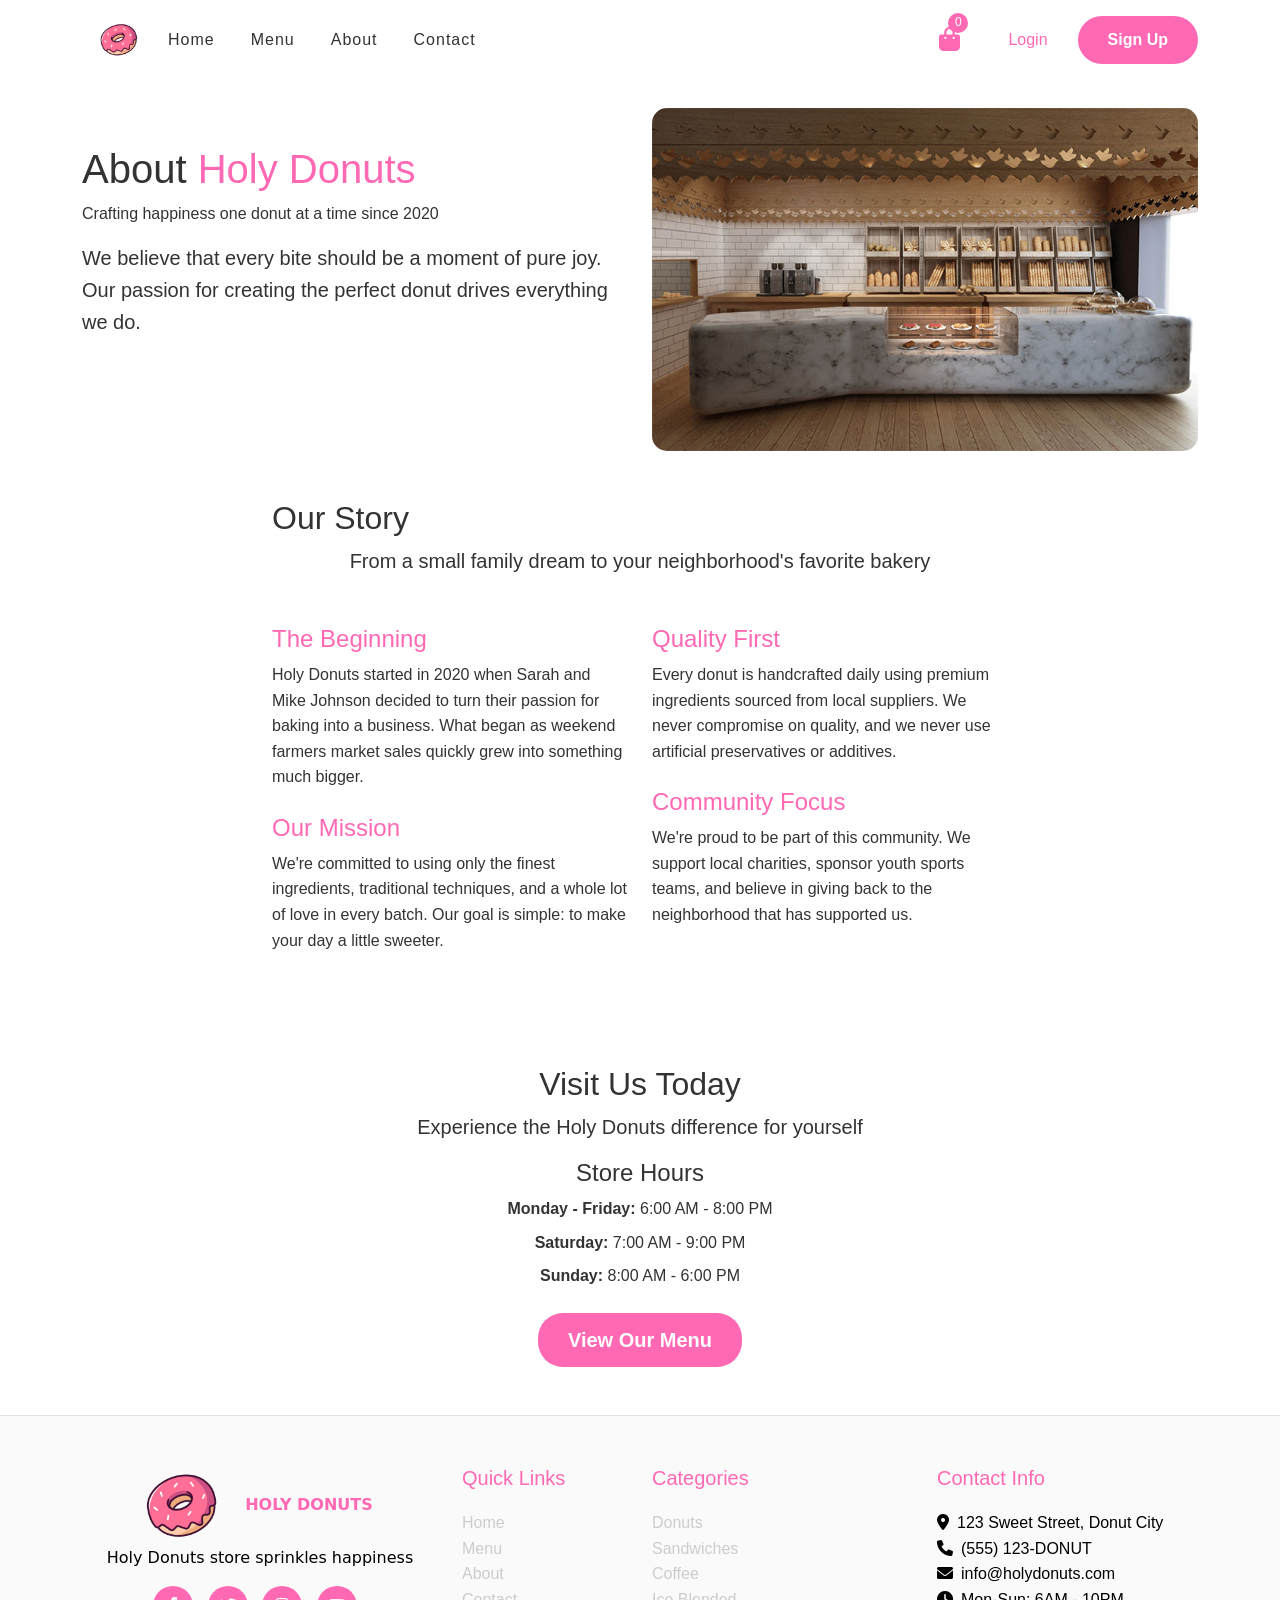
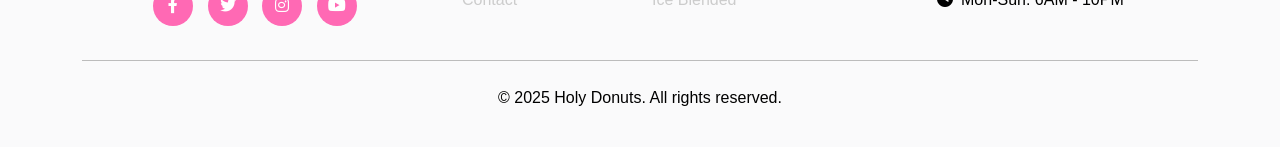
<file: pages/about.html>
<!DOCTYPE html>
<html lang="en">

<head>
  <meta charset="UTF-8">
  <meta name="viewport" content="width=device-width, initial-scale=1.0">
  <title>About Us - Holy Donuts</title>
  <link href="https://cdn.jsdelivr.net/npm/bootstrap@5.3.0/dist/css/bootstrap.min.css" rel="stylesheet">
  <link href="https://cdnjs.cloudflare.com/ajax/libs/font-awesome/6.0.0/css/all.min.css" rel="stylesheet">
  <link href="../css/header.css" rel="stylesheet">
  <link href="../css/footer.css" rel="stylesheet">
</head>

<body>
  <!-- Navigation -->
  <nav class="navbar navbar-expand-lg navbar-light fixed-top">
    <div class="container">
      <a class="navbar-brand bar-text">
        <a href="../index.html">
          <img class="nav__logo" src="../images/donut-logo.png" alt="" />
        </a>
      </a>

      <button class="navbar-toggler" type="button" data-bs-toggle="collapse" data-bs-target="#navbarNav">
        <span class="navbar-toggler-icon"></span>
      </button>

      <div class="collapse navbar-collapse" id="navbarNav">
        <ul class="navbar-nav me-auto">
          <li class="nav-item">

            <a class="nav-link" href="../index.html"><i class="fa-solid fa-house"></i><span>Home</span></a>
          </li>
          <li class="nav-item">
            <a class="nav-link" href="./menu.html"><i class="fa-solid fa-face-smile"></i><span>Menu</span> </a>
          </li>
          <li class="nav-item">
            <a class="nav-link" href="./about.html"><i class="fa-solid fa-user"></i><span>About</span> </a>
          </li>
          <li class="nav-item">
            <a class="nav-link" href="./contact.html"><i class="fa-solid fa-envelope"></i><span>Contact</span> </a>
          </li>
        </ul>



        <div class="cart-icon me-3" onclick="window.location.href='./cart.html'">
          <!-- <i class="fas fa-shopping-cart"></i> -->
          <i class="fa-solid fa-bag-shopping"></i>
          <span class="cart-count" id="cartCount">0</span>
        </div>

        <div id="authButtons">
          <button class="btn  me-2 btnone display-6 " onclick="window.location.href='./login.html'">
            Login
          </button>
          <button class="btn btn-primary btntwo" onclick="window.location.href='./register.html'">
            Sign Up
          </button>
        </div>

        <div id="userMenu" class="hidden">
          <span class="me-3">Welcome, <span id="userName"></span></span>
          <button class="btn btn-outline-danger" onclick="logout()">
            Logout
          </button>
        </div>

        <div id="adminButtonContainer" style="display: none;">
          <button class="btn btn-warning me-2" onclick="goToAdminPanel()">
            <i class="fa-solid fa-gear"></i> Admin Panel
          </button>
        </div>
      </div>
    </div>
    </div>
  </nav>

  <!-- About Hero Section -->
  <section class="hero-section mt-5 ">
    <div class="container">
      <div class="row align-items-center">
        <div class="col-lg-6">
          <h1 class="hero-title">About <span style="color: var(--primary-pink);">Holy Donuts</span></h1>
          <p class="hero-subtitle">Crafting happiness one donut at a time since 2020</p>
          <p class="lead">We believe that every bite should be a moment of pure joy. Our passion for creating the
            perfect donut drives everything we do.</p>
        </div>
        <div class="col-lg-6 text-center">
          <img src="../images/about-hero.jpg" alt="Holy Donuts Story" class="img-fluid"
            style="border-radius: 15px;margin-top:60px; ">
        </div>
      </div>
    </div>
  </section>

  <!-- Our Story Section -->
  <section class="py-5">
    <div class="container">
      <div class="row">
        <div class="col-lg-8 mx-auto">
          <h2 class="section-title">Our Story</h2>
          <p class="lead text-center mb-5">From a small family dream to your neighborhood's favorite bakery</p>

          <div class="row">
            <div class="col-md-6">
              <h4 style="color: var(--primary-pink);">The Beginning</h4>
              <p>Holy Donuts started in 2020 when Sarah and Mike Johnson decided to turn their passion for baking into a
                business. What began as weekend farmers market sales quickly grew into something much bigger.</p>

              <h4 style="color: var(--primary-pink);" class="mt-4">Our Mission</h4>
              <p>We're committed to using only the finest ingredients, traditional techniques, and a whole lot of love
                in every batch. Our goal is simple: to make your day a little sweeter.</p>
            </div>
            <div class="col-md-6">
              <h4 style="color: var(--primary-pink);">Quality First</h4>
              <p>Every donut is handcrafted daily using premium ingredients sourced from local suppliers. We never
                compromise on quality, and we never use artificial preservatives or additives.</p>

              <h4 style="color: var(--primary-pink);" class="mt-4">Community Focus</h4>
              <p>We're proud to be part of this community. We support local charities, sponsor youth sports teams, and
                believe in giving back to the neighborhood that has supported us.</p>
            </div>
          </div>
        </div>
      </div>
    </div>
  </section>





  <!-- Call to Action -->
  <section class="py-5">
    <div class="container">
      <div class="text-center">
        <h2 class="section-title">Visit Us Today</h2>
        <p class="lead">Experience the Holy Donuts difference for yourself</p>
        <div class="row justify-content-center">
          <div class="col-md-6">
            <div class="category-card">
              <h4>Store Hours</h4>
              <p class="mb-2"><strong>Monday - Friday:</strong> 6:00 AM - 8:00 PM</p>
              <p class="mb-2"><strong>Saturday:</strong> 7:00 AM - 9:00 PM</p>
              <p class="mb-4"><strong>Sunday:</strong> 8:00 AM - 6:00 PM</p>
              <button class="btn btn-primary btn-lg" onclick="window.location.href='./menu.html'">View Our Menu</button>
            </div>
          </div>
        </div>
      </div>
    </div>
  </section>

  <!-- Footer -->

  <footer class="footer">
    <div class="container">
      <div class="row">
        <div class="col-md-4 foo">
          <div class="log-titi">
            <a href="./index.html">
              <img width="80px" height="80px" src="../images/donut-logo.png" alt="">
            </a>
            <h5>Holy Donuts</h5>
          </div>
          <p>
            Holy Donuts store sprinkles happiness
          </p>
          <div class="social-icons">
            <a href="#"><i class="fab fa-facebook-f"></i></a>
            <a href="#"><i class="fab fa-twitter"></i></a>
            <a href="#"><i class="fab fa-instagram"></i></a>
            <a href="#"><i class="fab fa-youtube"></i></a>
          </div>
        </div>
        <div class="col-md-2">
          <h5>Quick Links</h5>
          <ul class="list-unstyled">
            <li><a href="./index.html">Home</a></li>
            <li><a href="./pages/menu.html">Menu</a></li>
            <li><a href="./pages/about.html">About</a></li>
            <li><a href="./pages/contact.html">Contact</a></li>
          </ul>
        </div>
        <div class="col-md-3">
          <h5>Categories</h5>
          <ul class="list-unstyled">
            <li><a href="./pages/menu.html?category=donuts">Donuts</a></li>
            <li><a href="./pages/menu.html?category=muffins">Sandwiches</a></li>
            <li>
              <a href="./pages/menu.html?category=croissants">Coffee</a>
            </li>
            <li>
              <a href="./pages/menu.html?category=beverages">Ice Blended</a>
            </li>
          </ul>
        </div>
        <div class="col-md-3">
          <h5>Contact Info</h5>
          <ul class="list-unstyled">
            <li>
              <i class="fas fa-map-marker-alt me-2"></i>123 Sweet Street,
              Donut City
            </li>
            <li><i class="fas fa-phone me-2"></i>(555) 123-DONUT</li>
            <li><i class="fas fa-envelope me-2"></i>info@holydonuts.com</li>
            <li><i class="fas fa-clock me-2"></i>Mon-Sun: 6AM - 10PM</li>
          </ul>
        </div>
      </div>
      <hr class="my-4" />
      <div class="row">
        <div class="col-md-12 text-center">
          <p>&copy; 2025 Holy Donuts. All rights reserved.</p>
        </div>
      </div>
    </div>
  </footer>

  <script src="https://cdn.jsdelivr.net/npm/bootstrap@5.3.0/dist/js/bootstrap.bundle.min.js"></script>
  <script src="../js/navbar.js"></script>
</body>


</html>
</file>
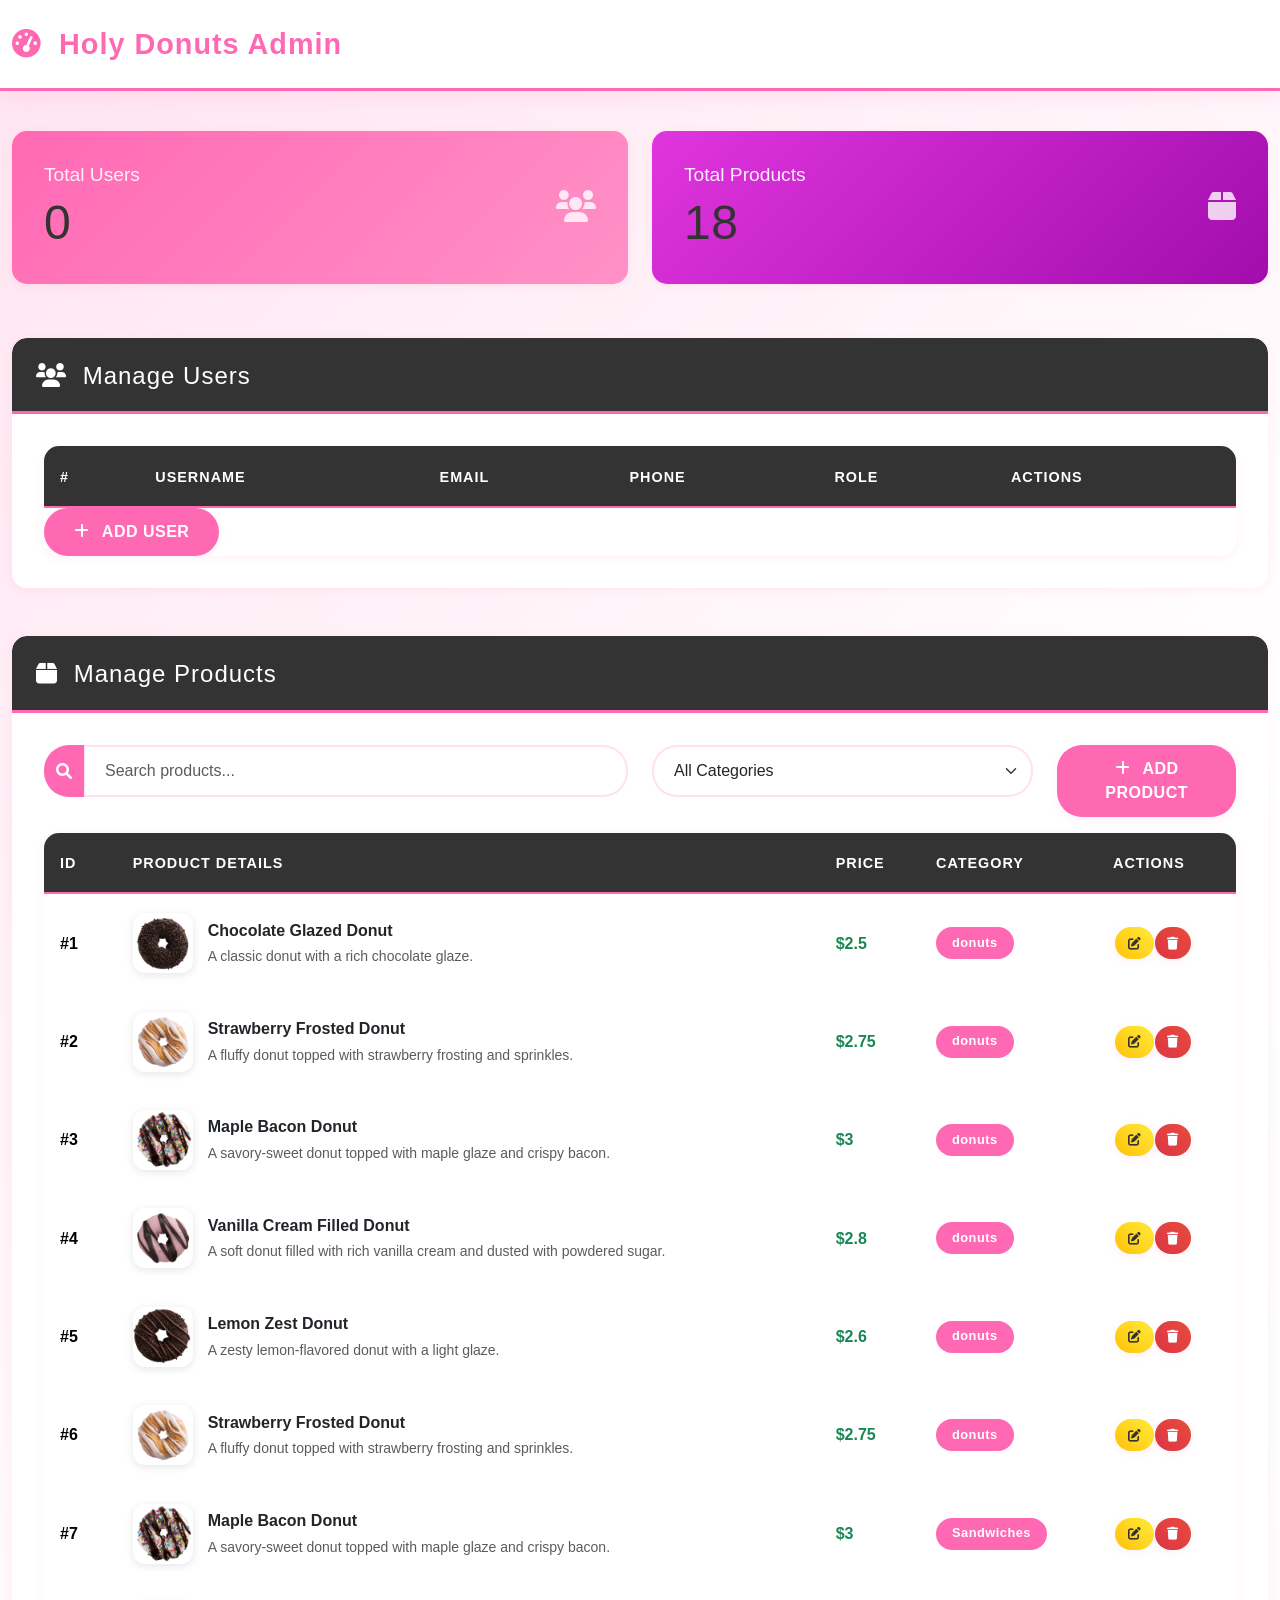
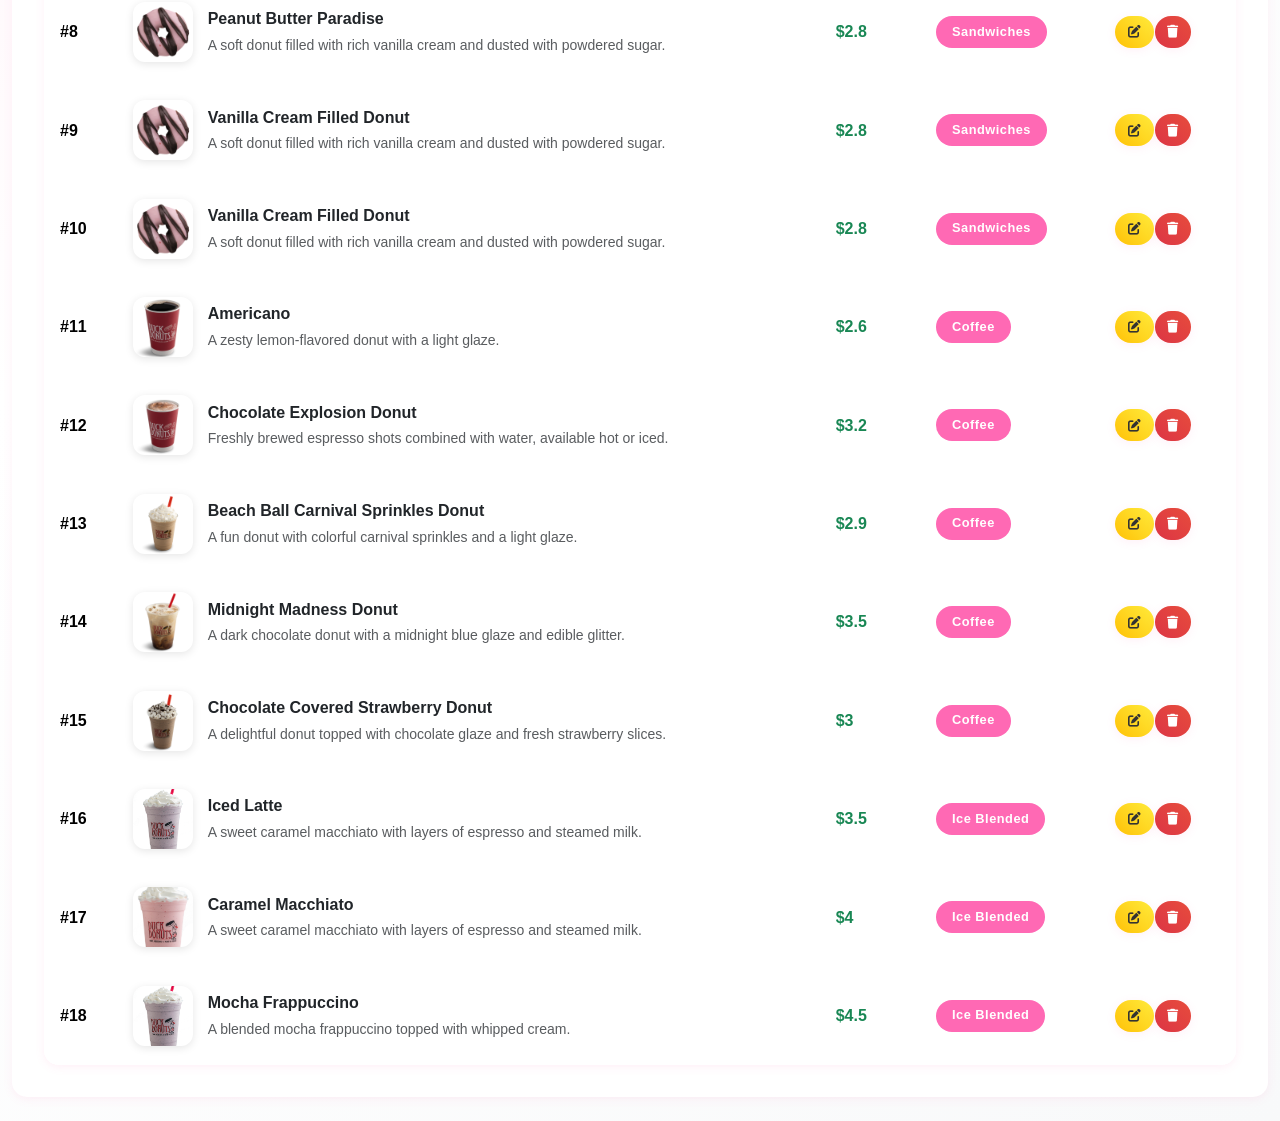
<file: pages/admin.html>
<!DOCTYPE html>
<html lang="en">

<head>
  <meta charset="UTF-8">
  <meta name="viewport" content="width=device-width, initial-scale=1.0">
  <title>Admin Dashboard | Holy Donuts</title>
  <link href="https://cdn.jsdelivr.net/npm/bootstrap@5.3.0/dist/css/bootstrap.min.css" rel="stylesheet">
  <link rel="stylesheet" href="https://cdnjs.cloudflare.com/ajax/libs/font-awesome/6.0.0/css/all.min.css">
  <link rel="stylesheet" href="../css/admin.css">
</head>

<body>

  <!-- شريط التنقل العلوي (navbar) -->
  <nav class="navbar navbar-expand-lg navbar-light bg-white">
    <div class="container-fluid">
      <a class="navbar-brand" href="../index.html">
        <i class="fas fa-tachometer-alt me-2"></i>
        Holy Donuts Admin
      </a>
      <!-- زر تسجيل الخروج -->
      <div class="ms-auto">
        <button class="btn btn-outline-primary" id="logoutBtn">
          <i class="fas fa-sign-out-alt me-2"></i>
          Logout
        </button>
      </div>
    </div>
  </nav>

  <div class="container-fluid mt-4">
    <!-- إحصائيات سريعة -->
    <div class="row mb-4">
      <div class="col-md-6">
        <div class="card bg-primary text-white">
          <div class="card-body">
            <div class="d-flex justify-content-between">
              <div>
                <h5 class="card-title">Total Users</h5>
                <h2 id="totalUsers">0</h2>
              </div>
              <div class="align-self-center">
                <i class="fas fa-users fa-2x"></i>
              </div>
            </div>
          </div>
        </div>
      </div>
      <div class="col-md-6">
        <div class="card bg-success text-white">
          <div class="card-body">
            <div class="d-flex justify-content-between">
              <div>
                <h5 class="card-title">Total Products</h5>
                <h2 id="totalProducts">0</h2>
              </div>
              <div class="align-self-center">
                <i class="fas fa-box fa-2x"></i>
              </div>
            </div>
          </div>
        </div>
      </div>
    </div>

    <!-- قسم إدارة المستخدمين -->
    <div class="card mb-5">
      <div class="card-header bg-dark text-white">
        <h4 class="mb-0">
          <i class="fas fa-users me-2"></i>
          Manage Users
        </h4>
      </div>
      <div class="card-body">
        <div class="table-responsive">
          <table class="table table-hover" id="usersTable">
            <thead class="table-dark">
              <tr>
                <th>#</th>
                <th>Username</th>
                <th>Email</th>
                <th>Phone</th>
                <th>Role</th>
                <th>Actions</th>
              </tr>
            </thead>
            <tbody><!-- هنا بتضاف الصفوف من الجافاسكريبت --></tbody>
          </table>
          <button class="btn btn-primary" data-bs-toggle="modal" data-bs-target="#userModal">
            <i class="fas fa-plus me-2"></i>
            Add User
          </button>
        </div>
      </div>
    </div>

    <!-- قسم إدارة المنتجات -->
    <div class="card mb-4">
      <div class="card-header bg-dark text-white">
        <h4 class="mb-0">
          <i class="fas fa-box me-2"></i>
          Manage Products
        </h4>
      </div>
      <div class="card-body">
        <!-- فلاتر البحث والفئات وزر المسح -->
        <div class="row mb-3">
          <div class="col-md-6">
            <div class="input-group">
              <span class="input-group-text">
                <i class="fas fa-search"></i>
              </span>
              <input type="text" class="form-control" id="searchProducts" placeholder="Search products...">
            </div>
          </div>
          <div class="col-md-4">
            <select class="form-select" id="categoryFilter">
              <option value="">All Categories</option>
              <option value="donuts">Donuts</option>
              <option value="Coffee">Coffee</option>
              <option value="Ice Blended">Ice Blended</option>
              <option value="Sandwiches">Sandwiches</option>
            </select>
          </div>
          <div class="col-md-2">
            <div class="d-flex flex-column gap-3">
              <button class="btn btn-primary" data-bs-toggle="modal" data-bs-target="#productModal">
                <i class="fas fa-plus me-2"></i>
                Add Product
              </button>

            </div>
          </div>
        </div>

        <div class="table-responsive">
          <table class="table table-hover" id="productsTable">
            <thead class="table-dark">
              <tr>
                <th>ID</th>
                <th>Product Details</th>
                <th>Price</th>
                <th>Category</th>
                <th>Actions</th>
              </tr>
            </thead>
            <tbody><!-- هنا بتضاف المنتجات من الجافاسكريبت --></tbody>
          </table>
        </div>
      </div>
    </div>
  </div>

  <div class="modal fade" id="userModal" tabindex="-1" aria-labelledby="userModalLabel" aria-hidden="true">
    <div class="modal-dialog">
      <div class="modal-content">
        <div class="modal-header">
          <h5 class="modal-title" id="userModalLabel">Add/Edit User</h5>
          <button type="button" class="btn-close" data-bs-dismiss="modal" aria-label="Close"></button>
        </div>
        <div class="modal-body">
          <form id="userForm">
            <input type="hidden" id="userIndex">
            <div class="mb-3">
              <label for="username" class="form-label">Username</label>
              <input type="text" class="form-control" id="username" required>
            </div>
            <div class="mb-3">
              <label for="email" class="form-label">Email</label>
              <input type="email" class="form-control" id="email" required>
            </div>
            <div class="mb-3">
              <label for="phone" class="form-label">Phone</label>
              <input type="text" class="form-control" id="phone" required>
            </div>
            <div class="mb-3">
              <label for="password" class="form-label">Password</label>
              <input type="password" class="form-control" id="password" required>
            </div>
            <div class="mb-3">
              <label for="role" class="form-label">Role</label>
              <select class="form-select" id="role">
                <option value="user">User</option>
                <option value="admin">Admin</option>
              </select>
            </div>
            <button type="submit" class="btn btn-primary">Save</button>
          </form>
        </div>
      </div>
    </div>
  </div>

  <div class="modal fade" id="productModal" tabindex="-1" aria-labelledby="productModalLabel" aria-hidden="true">
    <div class="modal-dialog">
      <div class="modal-content">
        <div class="modal-header">
          <h5 class="modal-title" id="productModalLabel">Add/Edit Product</h5>
          <button type="button" class="btn-close" data-bs-dismiss="modal" aria-label="Close"></button>
        </div>
        <div class="modal-body">
          <form id="productForm">
            <input type="hidden" id="productIndex">
            <div class="mb-3">
              <label for="productName" class="form-label">Product Name</label>
              <input type="text" class="form-control" id="productName" required>
            </div>
            <div class="mb-3">
              <label for="price" class="form-label">Price</label>
              <input type="number" class="form-control" id="price" required>
            </div>
            <div class="mb-3">
              <label for="category" class="form-label">Category</label>
              <select class="form-select" id="category" required>
                <option value="donuts">Donuts</option>
                <option value="Coffee">Coffee</option>
                <option value="Ice Blended">Ice Blended</option>
                <option value="Sandwiches">Sandwiches</option>
              </select>
            </div>
            <div class="mb-3">
              <label for="image" class="form-label">Product Image (URL)</label>
              <input type="text" class="form-control" id="image" placeholder="Paste image URL or upload below">
            </div>
            <div class="mb-3">
              <label for="imageUpload" class="form-label">Or Upload Image</label>
              <input type="file" class="form-control" id="imageUpload" accept="image/*">
            </div>
            <div class="mb-3">
              <label for="description" class="form-label">Description</label>
              <textarea class="form-control" id="description" rows="2" required></textarea>
            </div>
            <button type="submit" class="btn btn-pink-gradient w-100">Save Product</button>
          </form>
        </div>
      </div>
    </div>
  </div>

  <!-- ملفات الجافاسكريبت -->
  <script src="https://cdn.jsdelivr.net/npm/bootstrap@5.3.0/dist/js/bootstrap.bundle.min.js"></script>
  <script type="module" src="../js/admin.js"></script>
</body>

</html>
</file>
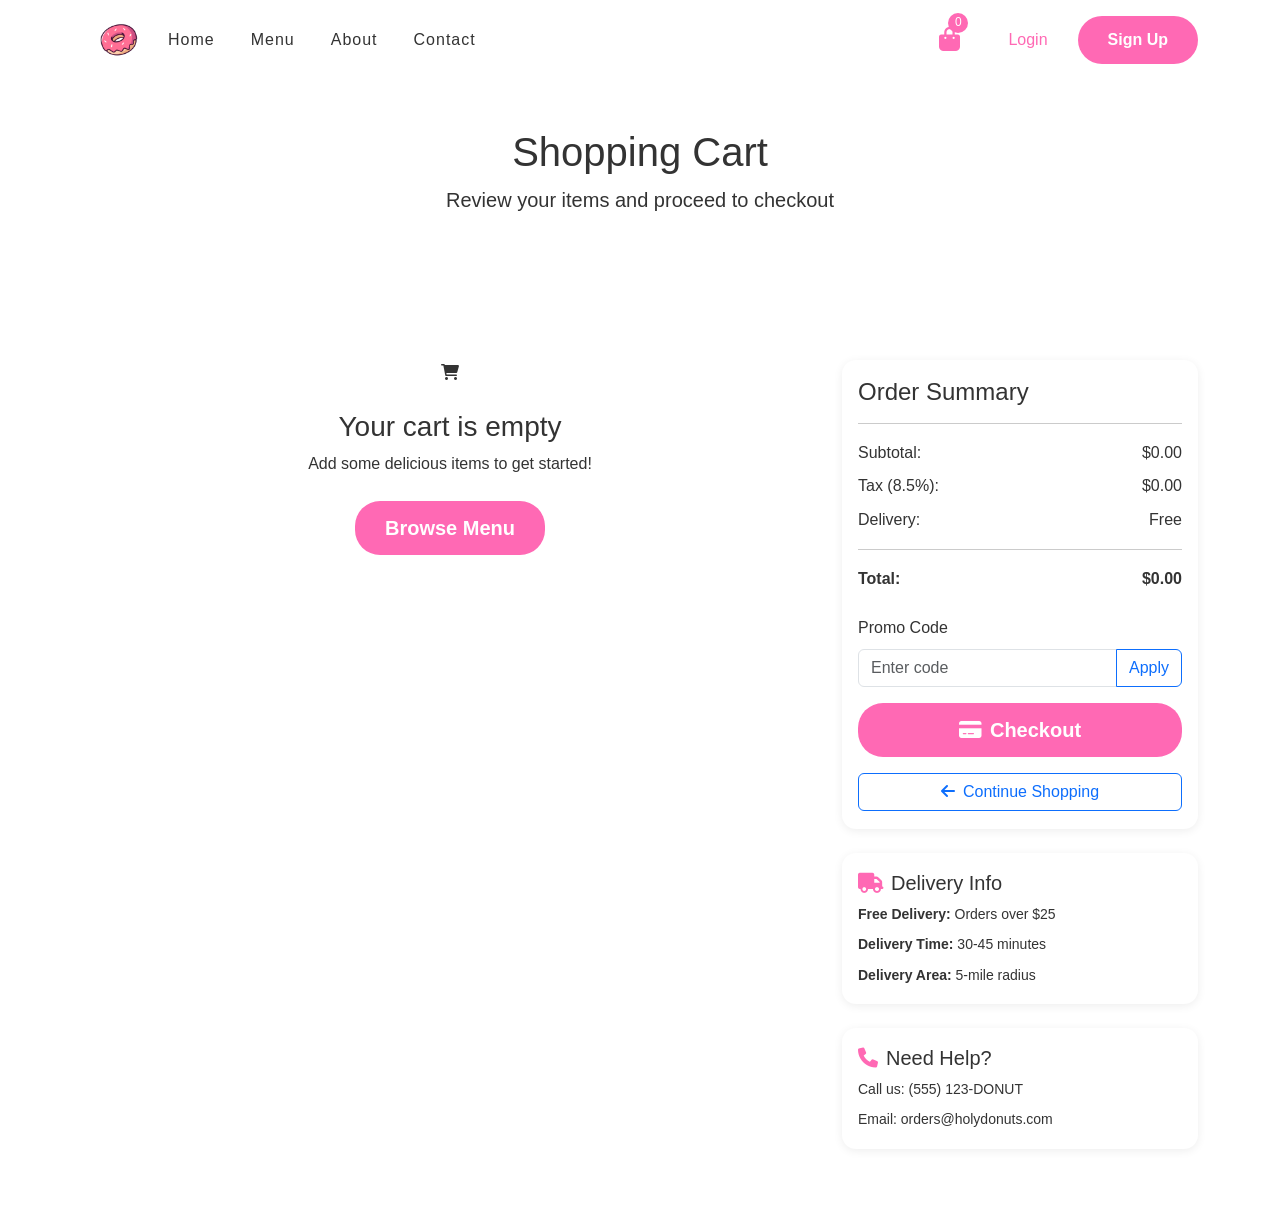
<file: pages/cart.html>
<!DOCTYPE html>
<html lang="en">

<head>
    <meta charset="UTF-8">
    <meta name="viewport" content="width=device-width, initial-scale=1.0">
    <title>Shopping Cart - Holy Donuts</title>
    <link href="https://cdn.jsdelivr.net/npm/bootstrap@5.3.0/dist/css/bootstrap.min.css" rel="stylesheet">
    <link href="https://cdnjs.cloudflare.com/ajax/libs/font-awesome/6.0.0/css/all.min.css" rel="stylesheet">
    <link href="../css/header.css" rel="stylesheet">
    <link href="../css/cart.css" rel="stylesheet">
</head>

<body>
    <!-- Navigation -->
    <!-- Navigation -->
    <nav class="navbar navbar-expand-lg navbar-light fixed-top">
        <div class="container">
            <a class="navbar-brand bar-text">
                <a href="../index.html">
                    <img class="nav__logo" src="../images/donut-logo.png" alt="" />
                </a>
            </a>
            <button class="navbar-toggler" type="button" data-bs-toggle="collapse" data-bs-target="#navbarNav">
                <span class="navbar-toggler-icon"></span>
            </button>
            <div class="collapse navbar-collapse" id="navbarNav">
                <ul class="navbar-nav me-auto">
                    <li class="nav-item">
                        <a class="nav-link" href="../index.html"><i class="fa-solid fa-house"></i><span>Home</span></a>
                    </li>
                    <li class="nav-item">
                        <a class="nav-link" href="./menu.html"><i class="fa-solid fa-face-smile"></i><span>Menu</span>
                        </a>
                    </li>
                    <li class="nav-item">
                        <a class="nav-link" href="./about.html"><i class="fa-solid fa-user"></i><span>About</span>
                        </a>
                    </li>
                    <li class="nav-item">
                        <a class="nav-link" href="./contact.html"><i
                                class="fa-solid fa-envelope"></i><span>Contact</span> </a>
                    </li>
                </ul>

                <div class="cart-icon me-3" onclick="window.location.href='./cart.html'">
                    <i class="fa-solid fa-bag-shopping"></i>
                    <span class="cart-count" id="cartCount">0</span>
                </div>

                <div id="authButtons">
                    <button class="btn  me-2 btnone display-6 " onclick="window.location.href='./login.html'">
                        Login
                    </button>
                    <button class="btn btn-primary btntwo" onclick="window.location.href='./register.html'">
                        Sign Up
                    </button>
                </div>
                <div id="userMenu" class="hidden">
                    <span class="me-3">Welcome, <span id="userName"></span></span>
                    <button class="btn btn-outline-danger" onclick="logout()">
                        Logout
                    </button>
                </div>

                <div id="adminButtonContainer" style="display: none;">
                    <button class="btn btn-warning me-2" onclick="goToAdminPanel()">
                        <i class="fa-solid fa-gear"></i> Admin Panel
                    </button>
                </div>
            </div>
        </div>
        </div>
    </nav>

    <!-- Cart Header -->
    <section class="py-5" style="margin-top: 80px;">
        <div class="container">
            <div class="text-center mb-5">
                <h1 class="section-title">Shopping Cart</h1>
                <p class="lead">Review your items and proceed to checkout</p>
            </div>
        </div>
    </section>

    <!-- Cart Content -->
    <section class="py-5">
        <div class="container">
            <div class="row">
                <div class="col-lg-8">
                    <div id="cartContainer">
                        <!-- Cart items will be loaded here by JavaScript -->
                        <div class="text-center">
                            <div class="category-icon mx-auto mb-4">
                                <i class="fas fa-shopping-cart"></i>
                            </div>
                            <h3>Your cart is empty</h3>
                            <p class="mb-4">Add some delicious items to get started!</p>
                            <button class="btn btn-primary btn-lg" onclick="window.location.href='menu.html'">Browse
                                Menu</button>
                        </div>
                    </div>
                </div>

                <div class="col-lg-4">
                    <div class="category-card">
                        <h4>Order Summary</h4>
                        <hr>
                        <div class="d-flex justify-content-between mb-2">
                            <span>Subtotal:</span>
                            <span id="subtotal">$0.00</span>
                        </div>
                        <div class="d-flex justify-content-between mb-2">
                            <span>Tax (8.5%):</span>
                            <span id="tax">$0.00</span>
                        </div>
                        <div class="d-flex justify-content-between mb-2">
                            <span>Delivery:</span>
                            <span id="delivery">Free</span>
                        </div>
                        <hr>
                        <div class="d-flex justify-content-between mb-4">
                            <strong>Total:</strong>
                            <strong id="total">$0.00</strong>
                        </div>

                        <div class="mb-3">
                            <label for="promoCode" class="form-label">Promo Code</label>
                            <div class="input-group">
                                <input type="text" class="form-control" id="promoCode" placeholder="Enter code">
                                <button class="btn btn-outline-primary" onclick="applyPromoCode()">Apply</button>
                            </div>
                        </div>

                        <button class="btn btn-primary btn-lg w-100 mb-3" onclick="proceedToCheckout()">
                            <i class="fas fa-credit-card me-2"></i>Checkout
                        </button>

                        <button class="btn btn-outline-primary w-100" onclick="window.location.href='menu.html'">
                            <i class="fas fa-arrow-left me-2"></i>Continue Shopping
                        </button>
                    </div>

                    <!-- Delivery Information -->
                    <div class="category-card mt-4">
                        <h5><i class="fas fa-truck me-2" style="color: var(--primary-pink);"></i>Delivery Info</h5>
                        <p class="small mb-2"><strong>Free Delivery:</strong> Orders over $25</p>
                        <p class="small mb-2"><strong>Delivery Time:</strong> 30-45 minutes</p>
                        <p class="small mb-0"><strong>Delivery Area:</strong> 5-mile radius</p>
                    </div>

                    <!-- Contact Information -->
                    <div class="category-card mt-4">
                        <h5><i class="fas fa-phone me-2" style="color: var(--primary-pink);"></i>Need Help?</h5>
                        <p class="small mb-2">Call us: (555) 123-DONUT</p>
                        <p class="small mb-0">Email: orders@holydonuts.com</p>
                    </div>
                </div>
            </div>
        </div>
    </section>

    <!-- Footer
    <footer class="footer">
        <div class="container">
            <div class="row">
                <div class="col-md-4">
                    <h5>Holy Donuts</h5>
                    <p>Bringing you the finest donuts and pastries since 2020. Made with love and the highest quality
                        ingredients.</p>
                    <div class="social-icons">
                        <a href="#"><i class="fab fa-facebook-f"></i></a>
                        <a href="#"><i class="fab fa-twitter"></i></a>
                        <a href="#"><i class="fab fa-instagram"></i></a>
                        <a href="#"><i class="fab fa-youtube"></i></a>
                    </div>
                </div>
                <div class="col-md-2">
                    <h5>Quick Links</h5>
                    <ul class="list-unstyled">
                        <li><a href="../index.html">Home</a></li>
                        <li><a href="menu.html">Menu</a></li>
                        <li><a href="about.html">About</a></li>
                        <li><a href="contact.html">Contact</a></li>
                    </ul>
                </div>
                <div class="col-md-3">
                    <h5>Categories</h5>
                    <ul class="list-unstyled">
                        <li><a href="menu.html?category=donuts">Donuts</a></li>
                        <li><a href="menu.html?category=muffins">Muffins</a></li>
                        <li><a href="menu.html?category=croissants">Croissants</a></li>
                        <li><a href="menu.html?category=beverages">Beverages</a></li>
                    </ul>
                </div>
                <div class="col-md-3">
                    <h5>Contact Info</h5>
                    <ul class="list-unstyled">
                        <li><i class="fas fa-map-marker-alt me-2"></i>123 Sweet Street, Donut City</li>
                        <li><i class="fas fa-phone me-2"></i>(555) 123-DONUT</li>
                        <li><i class="fas fa-envelope me-2"></i>info@holydonuts.com</li>
                        <li><i class="fas fa-clock me-2"></i>Mon-Sun: 6AM - 10PM</li>
                    </ul>
                </div>
            </div>
            <hr class="my-4">
            <div class="row">
                <div class="col-md-12 text-center">
                    <p>&copy; 2024 Holy Donuts. All rights reserved.</p>
                </div>
            </div>
        </div>
    </footer> -->

    <script src="https://cdn.jsdelivr.net/npm/bootstrap@5.3.0/dist/js/bootstrap.bundle.min.js"></script>
    <script src="../js/navbar.js"></script>
    <script src="../js/cart.js"></script>

    <script>
        // Function to handle checkout process
        function proceedToCheckout() {
            // Check if user is logged in
            const user = JSON.parse(localStorage.getItem('loggedInUser'));

            if (user) {
                // User is logged in, proceed to checkout
                window.location.href = 'checkout.html';
            } else {
                // User is not logged in, redirect to login page
                // Store current page to redirect back after login
                localStorage.setItem('redirectAfterLogin', 'checkout.html');
                window.location.href = 'login.html';
            }
        }
    </script>
</body>


</html>
</file>
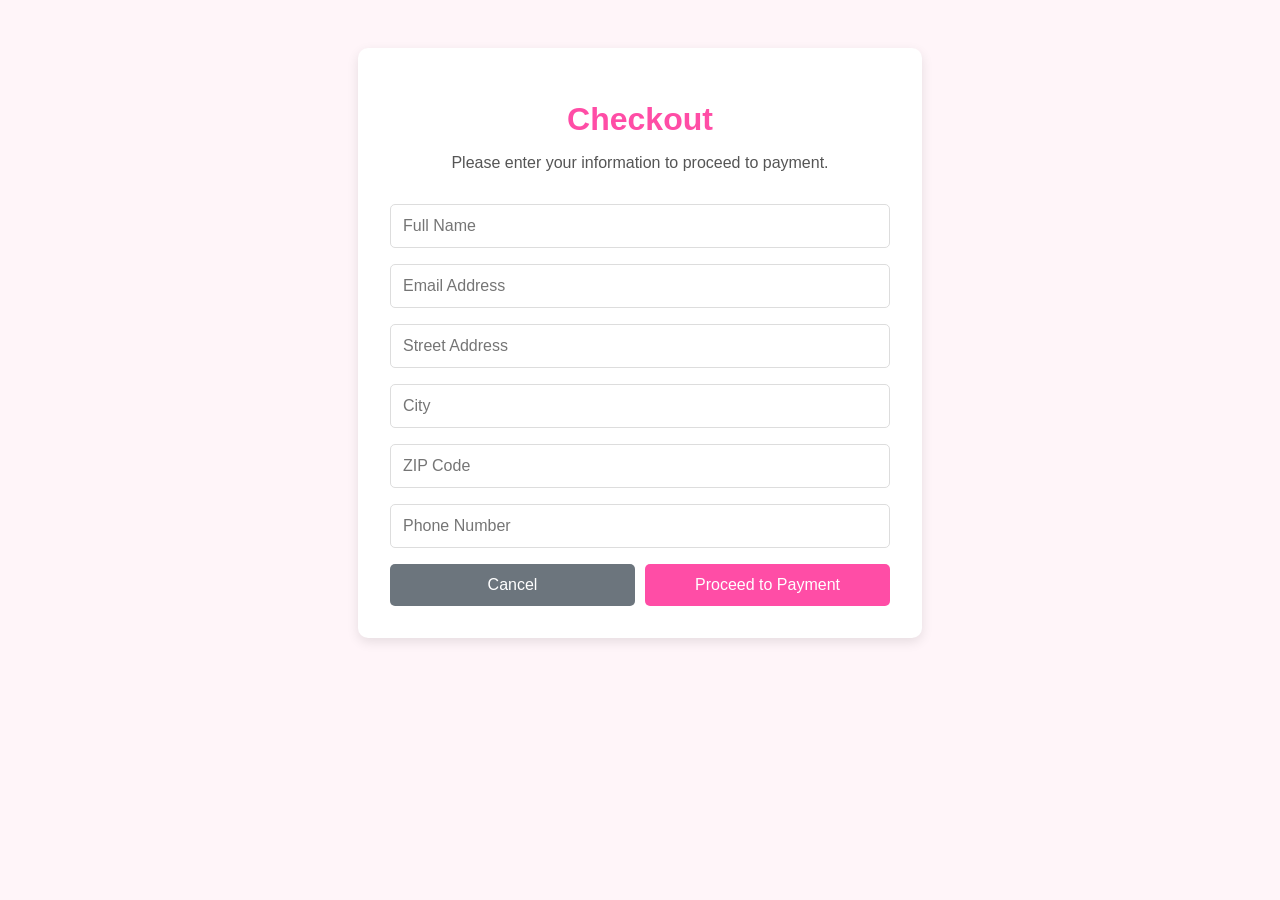
<file: pages/checkout.html>
<!DOCTYPE html>
<html lang="en">
<head>
  <meta charset="UTF-8">
  <meta name="viewport" content="width=device-width, initial-scale=1.0">
  <title>Checkout - Holy Donuts</title>
  <style>
    body {
      font-family: 'Arial', sans-serif;
      background-color: #fff5f9;
      margin: 0;
      padding: 0;
    }
    .container {
      max-width: 500px;
      margin: 3rem auto;
      padding: 2rem;
      background: white;
      border-radius: 10px;
      box-shadow: 0 4px 12px rgba(0, 0, 0, 0.1);
    }
    h1 {
      color: #ff4da6;
      text-align: center;
      margin-bottom: 1rem;
    }
    p {
      color: #555;
      text-align: center;
      margin-bottom: 2rem;
    }
    input {
      padding: 12px;
      border: 1px solid #ddd;
      border-radius: 5px;
      font-size: 1rem;
      margin-bottom: 1rem;
      width: 100%;
      box-sizing: border-box;
    }
    .btn {
      background-color: #ff4da6;
      color: white;
      padding: 12px;
      border: none;
      border-radius: 5px;
      font-size: 1rem;
      cursor: pointer;
      width: 100%;
      transition: background 0.3s;
      margin-bottom: 10px;
    }
    .btn:hover {
      background: #e0458f;
    }
    .btn-secondary {
      background-color: #6c757d;
      color: white;
    }
    .btn-secondary:hover {
      background-color: #5a6268;
    }
    .button-group {
      display: flex;
      gap: 10px;
    }
    .button-group .btn {
      flex: 1;
      margin-bottom: 0;
    }
  </style>
</head>
<body>
  <main class="container">
    <h1>Checkout</h1>
    <p>Please enter your information to proceed to payment.</p>
    <form id="checkoutForm">
      <input type="text" name="name" placeholder="Full Name" required>
      <input type="email" name="email" placeholder="Email Address" required>
      <input type="text" name="address" placeholder="Street Address" required>
      <input type="text" name="city" placeholder="City" required>
      <input type="text" name="zip" placeholder="ZIP Code" required>
      <input type="text" name="phone" placeholder="Phone Number" required>
      <div class="button-group">
        <button type="button" class="btn btn-secondary" onclick="cancelCheckout()">Cancel</button>
        <button type="submit" class="btn">Proceed to Payment</button>
      </div>
    </form>
  </main>
  <script>
    document.getElementById("checkoutForm").addEventListener("submit", function(e) {
      e.preventDefault();
      window.location.href = "https://buy.stripe.com/test_cNi4gAckb4eV6L29Mt5Vu01";
    });

    // Function to cancel checkout and return to cart
    function cancelCheckout() {
      window.location.href = "./cart.html";
    }
  </script>
</body>
</html>
</file>
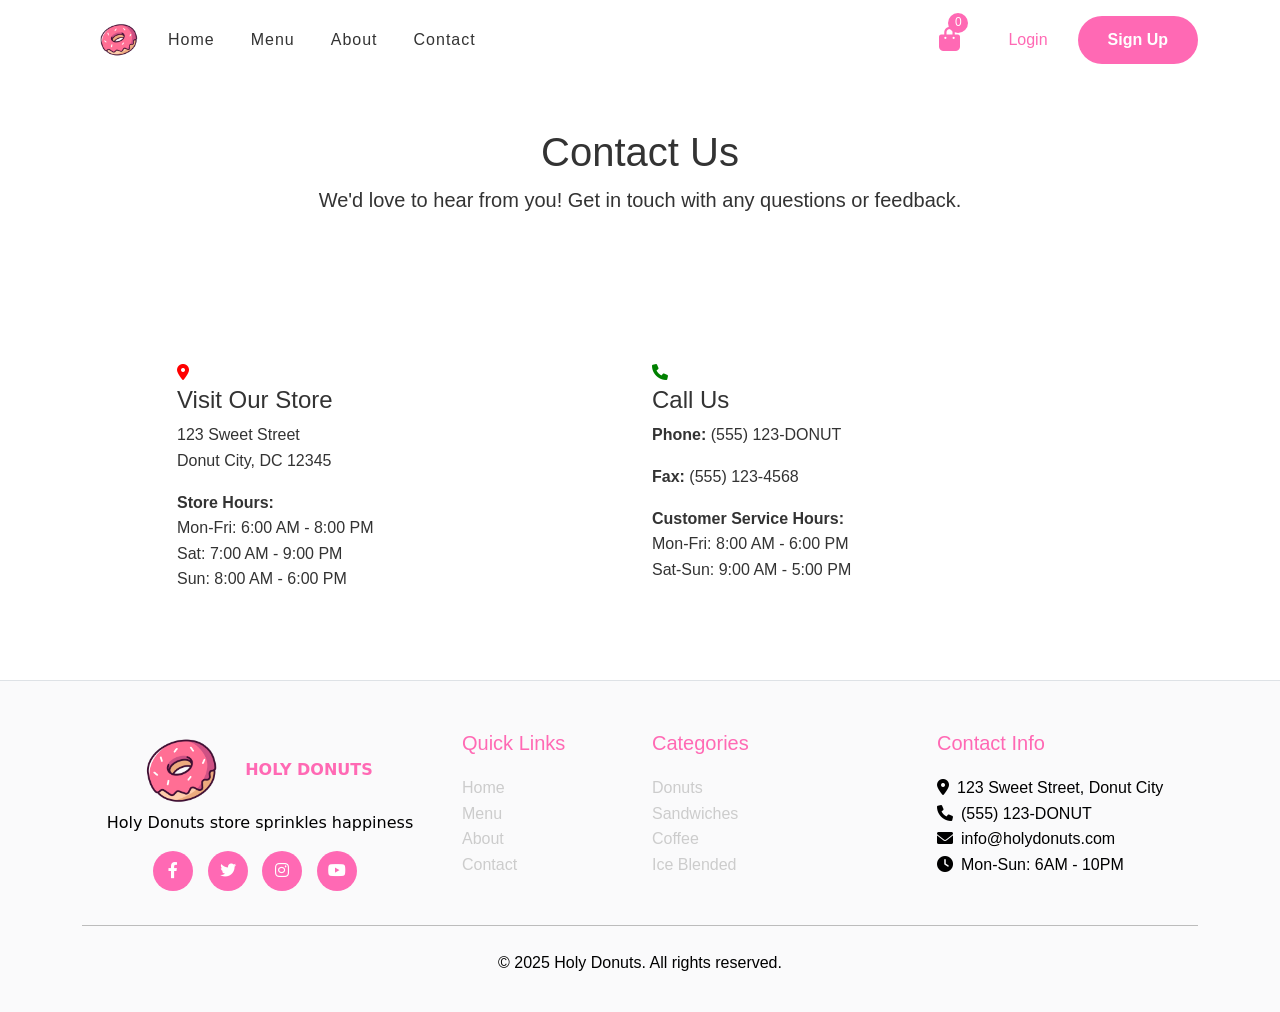
<file: pages/contact.html>
<!DOCTYPE html>
<html lang="en">

<head>
  <meta charset="UTF-8">
  <meta name="viewport" content="width=device-width, initial-scale=1.0">
  <title>Contact Us - Holy Donuts</title>
  <link href="https://cdn.jsdelivr.net/npm/bootstrap@5.3.0/dist/css/bootstrap.min.css" rel="stylesheet">
  <link href="https://cdnjs.cloudflare.com/ajax/libs/font-awesome/6.0.0/css/all.min.css" rel="stylesheet">
  <link href="../css/header.css" rel="stylesheet">
  <link href="../css/footer.css" rel="stylesheet">

</head>

<body>
  <!-- Navigation -->
  <nav class="navbar navbar-expand-lg navbar-light fixed-top">
    <div class="container">
      <a class="navbar-brand bar-text">
        <a href="../index.html">
          <img class="nav__logo" src="../images/donut-logo.png" alt="" />
        </a>
      </a>

      <button class="navbar-toggler" type="button" data-bs-toggle="collapse" data-bs-target="#navbarNav">
        <span class="navbar-toggler-icon"></span>
      </button>

      <div class="collapse navbar-collapse" id="navbarNav">
        <ul class="navbar-nav me-auto">
          <li class="nav-item">

            <a class="nav-link" href="../index.html"><i class="fa-solid fa-house"></i><span>Home</span></a>
          </li>
          <li class="nav-item">
            <a class="nav-link" href="./menu.html"><i class="fa-solid fa-face-smile"></i><span>Menu</span> </a>
          </li>
          <li class="nav-item">
            <a class="nav-link" href="./about.html"><i class="fa-solid fa-user"></i><span>About</span> </a>
          </li>
          <li class="nav-item">
            <a class="nav-link" href="./contact.html"><i class="fa-solid fa-envelope"></i><span>Contact</span> </a>
          </li>
        </ul>



        <div class="cart-icon me-3" onclick="window.location.href='./cart.html'">
          <!-- <i class="fas fa-shopping-cart"></i> -->
          <i class="fa-solid fa-bag-shopping"></i>
          <span class="cart-count" id="cartCount">0</span>
        </div>

        <div id="authButtons">
          <button class="btn  me-2 btnone display-6 " onclick="window.location.href='./login.html'">
            Login
          </button>
          <button class="btn btn-primary btntwo" onclick="window.location.href='./register.html'">
            Sign Up
          </button>
        </div>

        <div id="userMenu" class="hidden">
          <span class="me-3">Welcome, <span id="userName"></span></span>
          <button class="btn btn-outline-danger" onclick="logout()">
            Logout
          </button>
        </div>

        <div id="adminButtonContainer" style="display: none;">
          <button class="btn btn-warning me-2" onclick="goToAdminPanel()">
            <i class="fa-solid fa-gear"></i> Admin Panel
          </button>
        </div>
      </div>
    </div>
    </div>
  </nav>

  <!-- Contact Header -->
  <section class="py-5" style="margin-top: 80px;">
    <div class="container">
      <div class="text-center mb-5">
        <h1 class="section-title">Contact Us</h1>
        <p class="lead">We'd love to hear from you! Get in touch with any questions or feedback.</p>
      </div>
    </div>
  </section>


  <!-- Contact Information -->
  <section class="py-5">
    <div class="container">
      <div class="row justify-content-center">
        <div class="col-lg-5 col-md-6 mb-4">
          <div class="category-card h-100">
            <div class="category-icon">
              <i class="fas fa-map-marker-alt" style="color: red;"></i>
            </div>
            <h4>Visit Our Store</h4>
            <p>123 Sweet Street<br>Donut City, DC 12345</p>
            <p><strong>Store Hours:</strong><br>
              Mon-Fri: 6:00 AM - 8:00 PM<br>
              Sat: 7:00 AM - 9:00 PM<br>
              Sun: 8:00 AM - 6:00 PM</p>
          </div>
        </div>
        <div class="col-lg-5 col-md-6 mb-4">
          <div class="category-card h-100">
            <div class="category-icon">
              <i class="fas fa-phone" style="color: green;"></i>
            </div>
            <h4>Call Us</h4>
            <p><strong>Phone:</strong> (555) 123-DONUT</p>
            <p><strong>Fax:</strong> (555) 123-4568</p>
            <p><strong>Customer Service Hours:</strong><br>
              Mon-Fri: 8:00 AM - 6:00 PM<br>
              Sat-Sun: 9:00 AM - 5:00 PM</p>
          </div>
        </div>
      </div>
    </div>
  </section>


  <!-- Footer -->

  <footer class="footer">
    <div class="container">
      <div class="row">
        <div class="col-md-4 foo">
          <div class="log-titi">
            <a href="../index.html">
              <img width="80px" height="80px" src="../images/donut-logo.png" alt="">
            </a>
            <h5>Holy Donuts</h5>
          </div>
          <p>
            Holy Donuts store sprinkles happiness
          </p>
          <div class="social-icons">
            <a href="#"><i class="fab fa-facebook-f"></i></a>
            <a href="#"><i class="fab fa-twitter"></i></a>
            <a href="#"><i class="fab fa-instagram"></i></a>
            <a href="#"><i class="fab fa-youtube"></i></a>
          </div>
        </div>
        <div class="col-md-2">
          <h5>Quick Links</h5>
          <ul class="list-unstyled">
            <li><a href="../index.html">Home</a></li>
            <li><a href="./menu.html">Menu</a></li>
            <li><a href="./about.html">About</a></li>
            <li><a href="./contact.html">Contact</a></li>
          </ul>
        </div>
        <div class="col-md-3">
          <h5>Categories</h5>
          <ul class="list-unstyled">
            <li><a href="./menu.html?category=donuts">Donuts</a></li>
            <li><a href="./menu.html?category=muffins">Sandwiches</a></li>
            <li>
              <a href="./menu.html?category=croissants">Coffee</a>
            </li>
            <li>
              <a href="./menu.html?category=beverages">Ice Blended</a>
            </li>
          </ul>
        </div>
        <div class="col-md-3">
          <h5>Contact Info</h5>
          <ul class="list-unstyled">
            <li>
              <i class="fas fa-map-marker-alt me-2"></i>123 Sweet Street,
              Donut City
            </li>
            <li><i class="fas fa-phone me-2"></i>(555) 123-DONUT</li>
            <li><i class="fas fa-envelope me-2"></i>info@holydonuts.com</li>
            <li><i class="fas fa-clock me-2"></i>Mon-Sun: 6AM - 10PM</li>
          </ul>
        </div>
      </div>
      <hr class="my-4" />
      <div class="row">
        <div class="col-md-12 text-center">
          <p>&copy; 2025 Holy Donuts. All rights reserved.</p>
        </div>
      </div>
    </div>
  </footer>

  <!-- End Footer -->
  <script src="https://cdn.jsdelivr.net/npm/bootstrap@5.3.0/dist/js/bootstrap.bundle.min.js"></script>
  <script src="../js/navbar.js"></script>
</body>


</html>
</file>
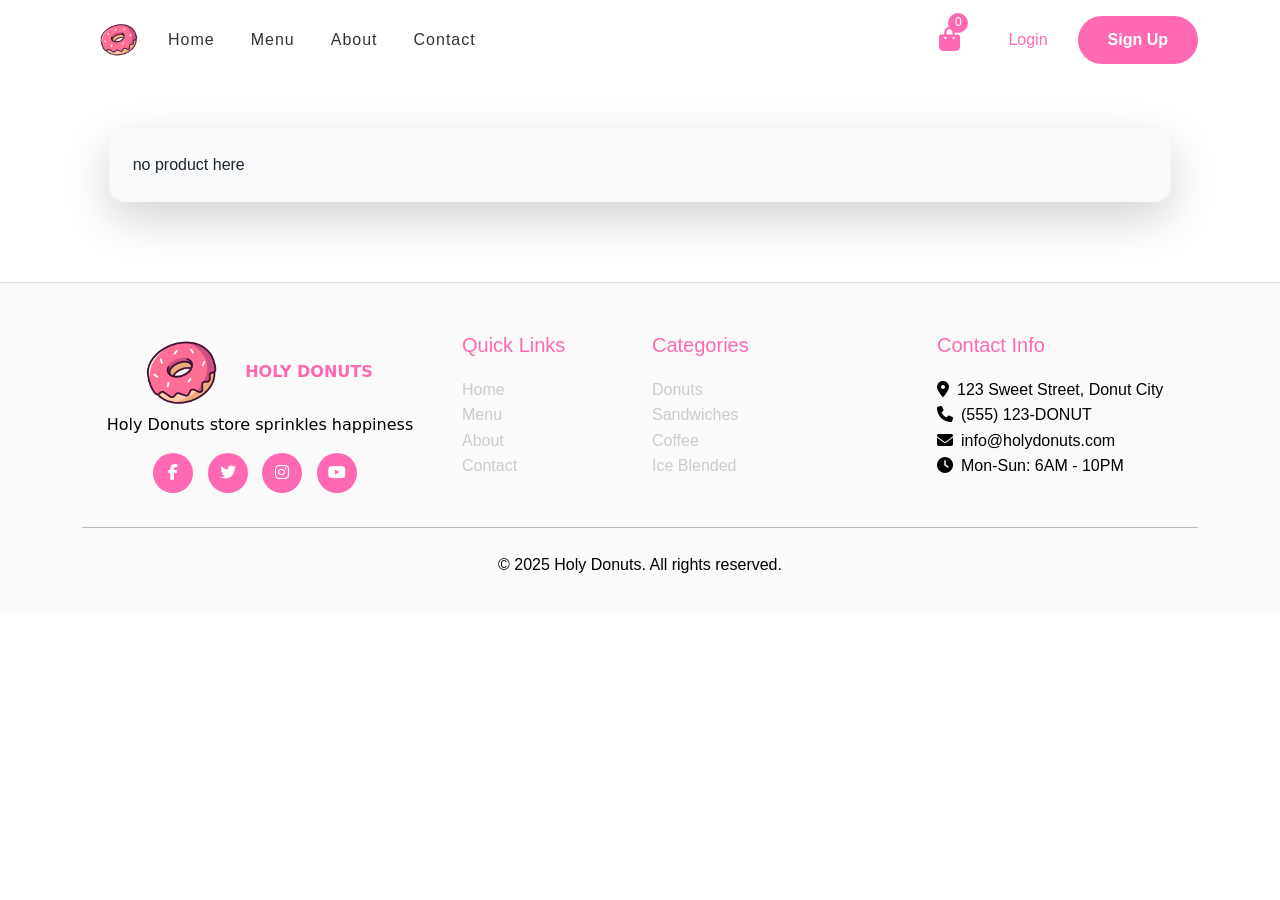
<file: pages/details.html>
<!DOCTYPE html>
<html lang="en">

<head>
  <meta charset="UTF-8" />
  <meta name="viewport" content="width=device-width, initial-scale=1.0" />
  <title>Holy Donuts - Sprinkles Happiness</title>

  <link href="https://cdn.jsdelivr.net/npm/bootstrap@5.3.0/dist/css/bootstrap.min.css" rel="stylesheet" />
  <link href="https://cdnjs.cloudflare.com/ajax/libs/font-awesome/6.0.0/css/all.min.css" rel="stylesheet" />
  <link rel="stylesheet" href="https://cdnjs.cloudflare.com/ajax/libs/font-awesome/6.5.0/css/all.min.css" />

  <link href="../css/header.css" rel="stylesheet" />
  <link href="../css/details.css" rel="stylesheet" />
  <link href="../css/footer.css" rel="stylesheet" />
</head>

<body>
  <!-- Navigation -->
  <nav class="navbar navbar-expand-lg navbar-light fixed-top">
    <div class="container">
      <a class="navbar-brand bar-text" href="../index.html">
        <!-- <div class="donut-logo"></div> -->
        <a href="../index.html">
          <img class="nav__logo" src="../images/donut-logo.png" alt="" />
        </a>
        <!-- Holy Donuts -->
      </a>

      <button class="navbar-toggler" type="button" data-bs-toggle="collapse" data-bs-target="#navbarNav">
        <span class="navbar-toggler-icon"></span>
      </button>

      <div class="collapse navbar-collapse" id="navbarNav">
        <ul class="navbar-nav me-auto">
          <li class="nav-item">
            <a class="nav-link" href="../index.html"><i class="fa-solid fa-house"></i><span>Home</span></a>
          </li>
          <li class="nav-item">
            <a class="nav-link" href="./menu.html"><i class="fa-solid fa-face-smile"></i><span>Menu</span>
            </a>
          </li>
          <li class="nav-item">
            <a class="nav-link" href="./about.html"><i class="fa-solid fa-user"></i><span>About</span>
            </a>
          </li>
          <li class="nav-item">
            <a class="nav-link" href="./contact.html"><i class="fa-solid fa-envelope"></i><span>Contact</span>
            </a>
          </li>
        </ul>

        <div class="cart-icon me-3" onclick="window.location.href='./cart.html'">
          <!-- <i class="fas fa-shopping-cart"></i> -->
          <i class="fa-solid fa-bag-shopping"></i>
          <span class="cart-count" id="cartCount">0</span>
        </div>

        <div id="authButtons">
          <button class="btn me-2 btnone display-6" onclick="window.location.href='./login.html'">
            Login
          </button>
          <button class="btn btn-primary btntwo" onclick="window.location.href='./register.html'">
            Sign Up
          </button>
        </div>

        <div id="userMenu" class="hidden">
          <span class="me-3">Welcome, <span id="userName"></span></span>
          <button class="btn btn-outline-danger" onclick="logout()">
            Logout
          </button>
        </div>

        <div id="adminButtonContainer" style="display: none;">
          <button class="btn btn-warning me-2" onclick="goToAdminPanel()">
            <i class="fa-solid fa-gear"></i> Admin Panel
          </button>
        </div>
      </div>
    </div>
    </div>
  </nav>
  <!-- ========================= end header ======================== -->

  <!-- start section -->
  <div class="row justify-content-center my-5">
    <div class="col-md-10">
      <div id="product-details" class="card shadow-lg p-4 bg-light border-0 rounded-4">
        <div class="row align-items-center">
          <div class="col-md-6 text-center mb-3 mb-md-0" id="product-image-area">
            <!-- صورة المنتج تظهر هنا عبر JS -->
          </div>
          <div class="col-md-6" id="product-info-area">
            <!-- تفاصيل المنتج تظهر هنا عبر JS -->
          </div>
        </div>
      </div>
    </div>
  </div>

  <!-- Footer -->
  <footer class="footer">
    <div class="container">
      <div class="row">
        <div class="col-md-4 foo">
          <div class="log-titi">
            <a href="./index.html">
              <img width="80px" height="80px" src="../images/donut-logo.png" alt="">
            </a>
            <h5>Holy Donuts</h5>
          </div>
          <p>
            Holy Donuts store sprinkles happiness
          </p>
          <div class="social-icons">
            <a href="#"><i class="fab fa-facebook-f"></i></a>
            <a href="#"><i class="fab fa-twitter"></i></a>
            <a href="#"><i class="fab fa-instagram"></i></a>
            <a href="#"><i class="fab fa-youtube"></i></a>
          </div>
        </div>
        <div class="col-md-2">
          <h5>Quick Links</h5>
          <ul class="list-unstyled">
            <li><a href="./index.html">Home</a></li>
            <li><a href="./pages/menu.html">Menu</a></li>
            <li><a href="./pages/about.html">About</a></li>
            <li><a href="./pages/contact.html">Contact</a></li>
          </ul>
        </div>
        <div class="col-md-3">
          <h5>Categories</h5>
          <ul class="list-unstyled">
            <li><a href="./pages/menu.html?category=donuts">Donuts</a></li>
            <li><a href="./pages/menu.html?category=muffins">Sandwiches</a></li>
            <li>
              <a href="./pages/menu.html?category=croissants">Coffee</a>
            </li>
            <li>
              <a href="./pages/menu.html?category=beverages">Ice Blended</a>
            </li>
          </ul>
        </div>
        <div class="col-md-3">
          <h5>Contact Info</h5>
          <ul class="list-unstyled">
            <li>
              <i class="fas fa-map-marker-alt me-2"></i>123 Sweet Street,
              Donut City
            </li>
            <li><i class="fas fa-phone me-2"></i>(555) 123-DONUT</li>
            <li><i class="fas fa-envelope me-2"></i>info@holydonuts.com</li>
            <li><i class="fas fa-clock me-2"></i>Mon-Sun: 6AM - 10PM</li>
          </ul>
        </div>
      </div>
      <hr class="my-4" />
      <div class="row">
        <div class="col-md-12 text-center">
          <p>&copy; 2025 Holy Donuts. All rights reserved.</p>
        </div>
      </div>
    </div>
  </footer>
  <!-- End Footer -->

  <script src="https://cdn.jsdelivr.net/npm/bootstrap@5.3.0/dist/js/bootstrap.bundle.min.js"></script>
  <script type="module">
    import { showSuccess, showError } from '../js/notifications.js';
    window.showSuccess = showSuccess;
    window.showError = showError;
  </script>
  <script src="../js/navbar.js"></script>
  <script src="../js/detail.js"></script>
</body>

</html>
</file>
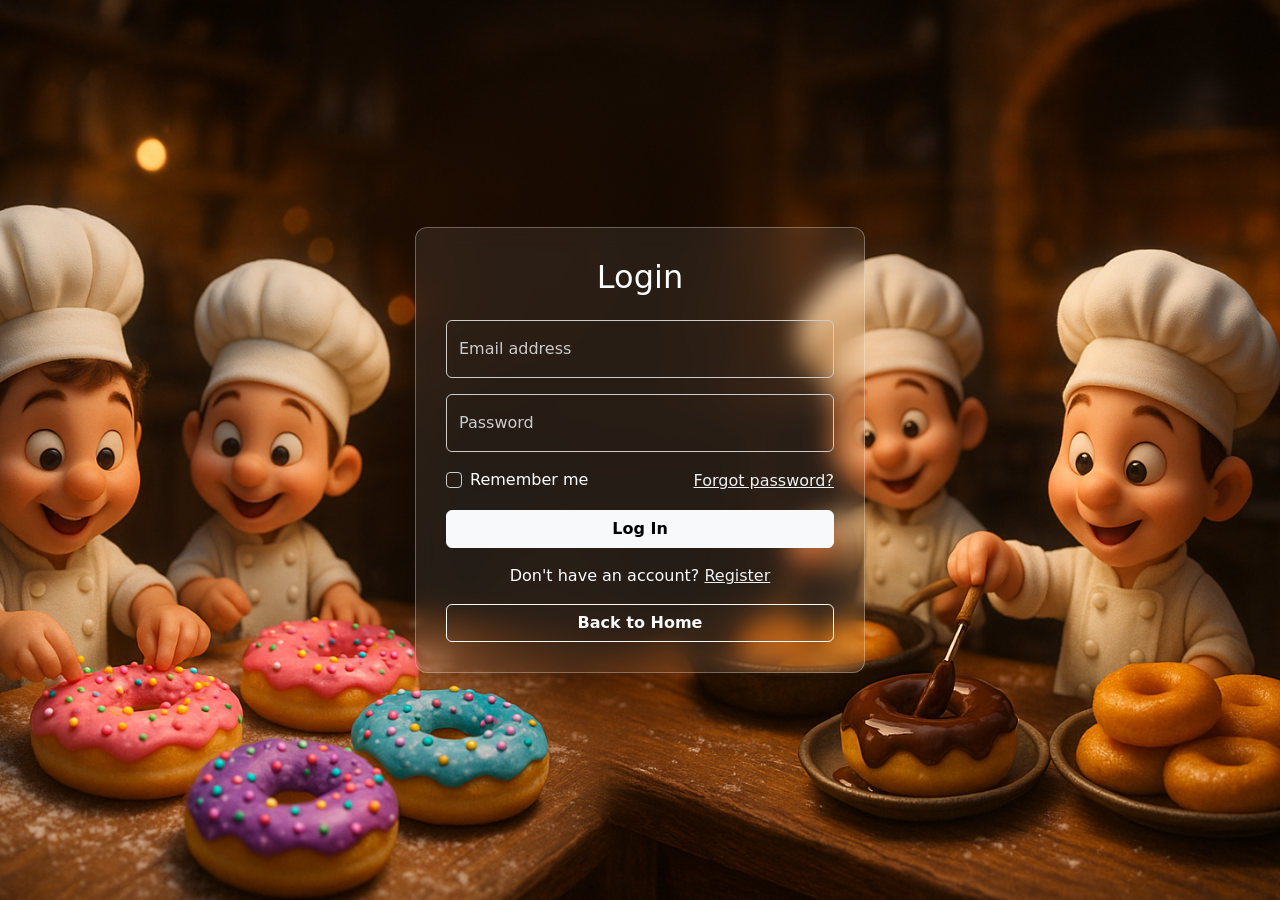
<file: pages/login.html>
<!DOCTYPE html>
<html lang="en">

<head>
  <meta charset="UTF-8" />
  <meta name="viewport" content="width=device-width, initial-scale=1.0" />
  <title>Sign in to Holy Donuts</title>

  <link href="https://cdn.jsdelivr.net/npm/bootstrap@5.0.2/dist/css/bootstrap.min.css" rel="stylesheet">
  <link rel="stylesheet" href="../css/login.css">
</head>

<body>
  <div class="container d-flex justify-content-center align-items-center min-vh-100">

    <div class="glass-card">
      <!-- part login-->
      <form action="#">
        <h2 class="text-center mb-4">Login</h2>
        <!-- email -->
        <div class="form-floating mb-3">
          <input type="email" class="form-control" id="email" placeholder="name@example.com" required>
          <label for="email">Email address</label>
        </div>

        <!-- password-->
        <div class="form-floating mb-3">
          <input type="password" class="form-control" id="password" placeholder="Password" required>
          <label for="password">Password</label>
        </div>

        <!-- remember me-->
        <div class="d-flex justify-content-between align-items-center mb-3 flex-wrap gap-2">
          <div class="form-check">
            <input class="form-check-input" type="checkbox" id="remember">
            <label class="form-check-label" for="remember">Remember me</label>
          </div>
          <a href="#">Forgot password?</a> <!-- رابط استعادة الباسورد -->
        </div>

        <!--login bottom -->
        <div class="d-grid mb-3">
          <button type="submit" class="btn btn-light fw-bold">Log In</button>
        </div>

        <!--link register page-->
        <div class="text-center mb-3">
          <p>Don't have an account? <a href="./register.html">Register</a></p>
        </div>

        <!--Back to home-->
        <div class="d-grid">
          <a href="../index.html" class="btn btn-outline-light fw-bold">Back to Home</a>
        </div>
      </form>
    </div>
  </div>

  <script src="https://cdn.jsdelivr.net/npm/bootstrap@5.0.2/dist/js/bootstrap.bundle.min.js"></script>
  <script type="module" src="../js/login.js"></script>
  <script src="../js/navbar.js"></script>
</body>

</html>
</file>
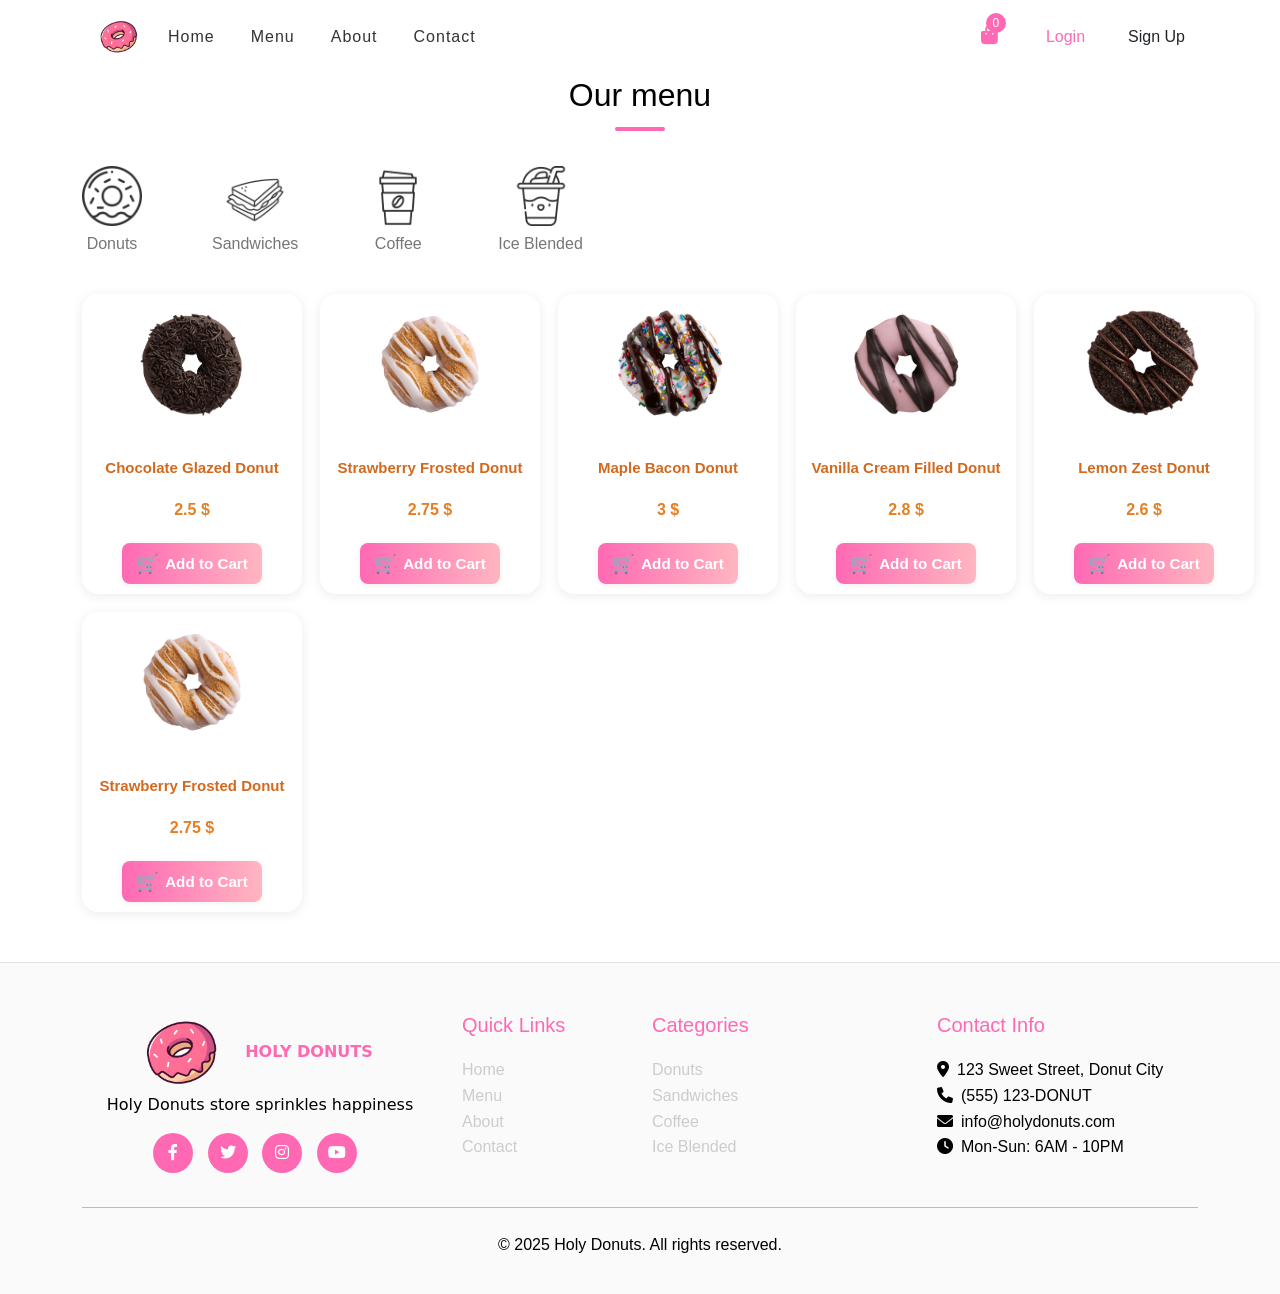
<file: pages/menu.html>
<!DOCTYPE html>
<html lang="en">

<head>
  <meta charset="UTF-8">
  <meta name="viewport" content="width=device-width, initial-scale=1.0">
  <title>Menu - Holy Donuts</title>
  <link href="https://cdn.jsdelivr.net/npm/bootstrap@5.3.0/dist/css/bootstrap.min.css" rel="stylesheet">
  <link href="https://cdnjs.cloudflare.com/ajax/libs/font-awesome/6.0.0/css/all.min.css" rel="stylesheet">
  <link href="../css/header.css" rel="stylesheet">
  <link href="../css/footer.css" rel="stylesheet">
  <link href="../css/menu.css" rel="stylesheet">

</head>

<body>
  <!-- Navigation -->
  <nav class="navbar navbar-expand-lg navbar-light fixed-top">
    <div class="container">
      <a class="navbar-brand bar-text">
        <a href="../index.html">
          <img class="nav__logo" src="../images/donut-logo.png" alt="" />
        </a>
      </a>

      <button class="navbar-toggler" type="button" data-bs-toggle="collapse" data-bs-target="#navbarNav">
        <span class="navbar-toggler-icon"></span>
      </button>

      <div class="collapse navbar-collapse" id="navbarNav">
        <ul class="navbar-nav me-auto">
          <li class="nav-item">

            <a class="nav-link" href="../index.html"><i class="fa-solid fa-house"></i><span>Home</span></a>
          </li>
          <li class="nav-item">
            <a class="nav-link" href="./menu.html"><i class="fa-solid fa-face-smile"></i><span>Menu</span> </a>
          </li>
          <li class="nav-item">
            <a class="nav-link" href="./about.html"><i class="fa-solid fa-user"></i><span>About</span> </a>
          </li>
          <li class="nav-item">
            <a class="nav-link" href="./contact.html"><i class="fa-solid fa-envelope"></i><span>Contact</span> </a>
          </li>
        </ul>

        <div class="cart-icon me-3" onclick="window.location.href='./cart.html'">
          <!-- <i class="fas fa-shopping-cart"></i> -->
          <i class="fa-solid fa-bag-shopping"></i>
          <span class="cart-count" id="cartCount">0</span>
        </div>

        <div id="authButtons">
          <button class="btn  me-2 btnone display-6" onclick="window.location.href='./login.html'">
            Login
          </button>
          <button class="btn btn- btntwo" onclick="window.location.href='./register.html'">
            Sign Up
          </button>
        </div>

        <div id="userMenu" class="hidden">
          <span class="me-3">Welcome, <span id="userName"></span></span>
          <button class="btn btn-outline-danger" onclick="logout()">
            Logout
          </button>
        </div>

        <div id="adminButtonContainer" style="display: none;">
          <button class="btn btn-warning me-2" onclick="goToAdminPanel()">
            <i class="fa-solid fa-gear"></i> Admin Panel
          </button>
        </div>
      </div>
    </div>
    </div>
  </nav>
  <!-- =========== end header =========== -->

  <!-- Menu Header -->
  <div class="container sec">
    <div class="title">Our menu</div>
    <ul class="menu__tab" style="display: flex; gap: 20px; justify-content: start; margin-bottom: 30px;">
      <li class="menu__tab-item" style="cursor:pointer;" title="Donuts" onclick="filterMenu('donuts')">
        <img src="../assets/img/tabs/tab-donut.png" alt="Donuts" class="menu__tab-img" width="60" height="60">
        <h3 class="menu__tab-name">Donuts</h3>
      </li>
      <li class="menu__tab-item" style="cursor:pointer;" title="Sandwiches" onclick="filterMenu('Sandwiches')">
        <img src="../assets/img/tabs/tab-sandwich.png" alt="Sandwiches" class="menu__tab-img" width="60" height="60">
        <h3 class="menu__tab-name">Sandwiches</h3>
      </li>
      <li class="menu__tab-item" style="cursor:pointer;" title="Coffee" onclick="filterMenu('Coffee')">
        <img src="../assets/img/tabs/tab-cup-coffee.png" alt="Coffee" class="menu__tab-img" width="60" height="60">
        <h3 class="menu__tab-name">Coffee</h3>
      </li>
      <li class="menu__tab-item" style="cursor:pointer;" title="Ice Blended" onclick="filterMenu('Ice Blended')">
        <img src="../assets/img/tabs/tab-smoothie.png" alt="Ice Blended" class="menu__tab-img" width="60" height="60">
        <h3 class="menu__tab-name">Ice Blended</h3>
      </li>
    </ul>
    <div class="listProduct seclis">

    </div>
  </div>


  <!-- Footer -->
  <footer class="footer">
    <div class="container">
      <div class="row">
        <div class="col-md-4 foo">
          <div class="log-titi">
            <a href="../index.html">
              <img width="80px" height="80px" src="../images/donut-logo.png" alt="">
            </a>
            <h5>Holy Donuts</h5>
          </div>
          <p>
            Holy Donuts store sprinkles happiness
          </p>
          <div class="social-icons">
            <a href="#"><i class="fab fa-facebook-f"></i></a>
            <a href="#"><i class="fab fa-twitter"></i></a>
            <a href="#"><i class="fab fa-instagram"></i></a>
            <a href="#"><i class="fab fa-youtube"></i></a>
          </div>
        </div>
        <div class="col-md-2">
          <h5>Quick Links</h5>
          <ul class="list-unstyled">
            <li><a href="../index.html">Home</a></li>
            <li><a href="./menu.html">Menu</a></li>
            <li><a href="./about.html">About</a></li>
            <li><a href="./contact.html">Contact</a></li>
          </ul>
        </div>
        <div class="col-md-3">
          <h5>Categories</h5>
          <ul class="list-unstyled">
            <li><a href="./menu.html?category=donuts">Donuts</a></li>
            <li><a href="./menu.html?category=muffins">Sandwiches</a></li>
            <li>
              <a href="./menu.html?category=croissants">Coffee</a>
            </li>
            <li>
              <a href="./menu.html?category=beverages">Ice Blended</a>
            </li>
          </ul>
        </div>
        <div class="col-md-3">
          <h5>Contact Info</h5>
          <ul class="list-unstyled">
            <li>
              <i class="fas fa-map-marker-alt me-2"></i>123 Sweet Street,
              Donut City
            </li>
            <li><i class="fas fa-phone me-2"></i>(555) 123-DONUT</li>
            <li><i class="fas fa-envelope me-2"></i>info@holydonuts.com</li>
            <li><i class="fas fa-clock me-2"></i>Mon-Sun: 6AM - 10PM</li>
          </ul>
        </div>
      </div>
      <hr class="my-4" />
      <div class="row">
        <div class="col-md-12 text-center">
          <p>&copy; 2025 Holy Donuts. All rights reserved.</p>
        </div>
      </div>
    </div>
  </footer>


  <script src="https://cdn.jsdelivr.net/npm/bootstrap@5.3.0/dist/js/bootstrap.bundle.min.js"></script>
  <script type="module">
    import { showSuccess, showError } from '../js/notifications.js';
    window.showSuccess = showSuccess;
    window.showError = showError;
  </script>
  <script src="../js/cart.js"></script>
  <script src="../js/navbar.js"></script>
  <script src="../js/menu.js"></script>
</body>

</html>
</file>
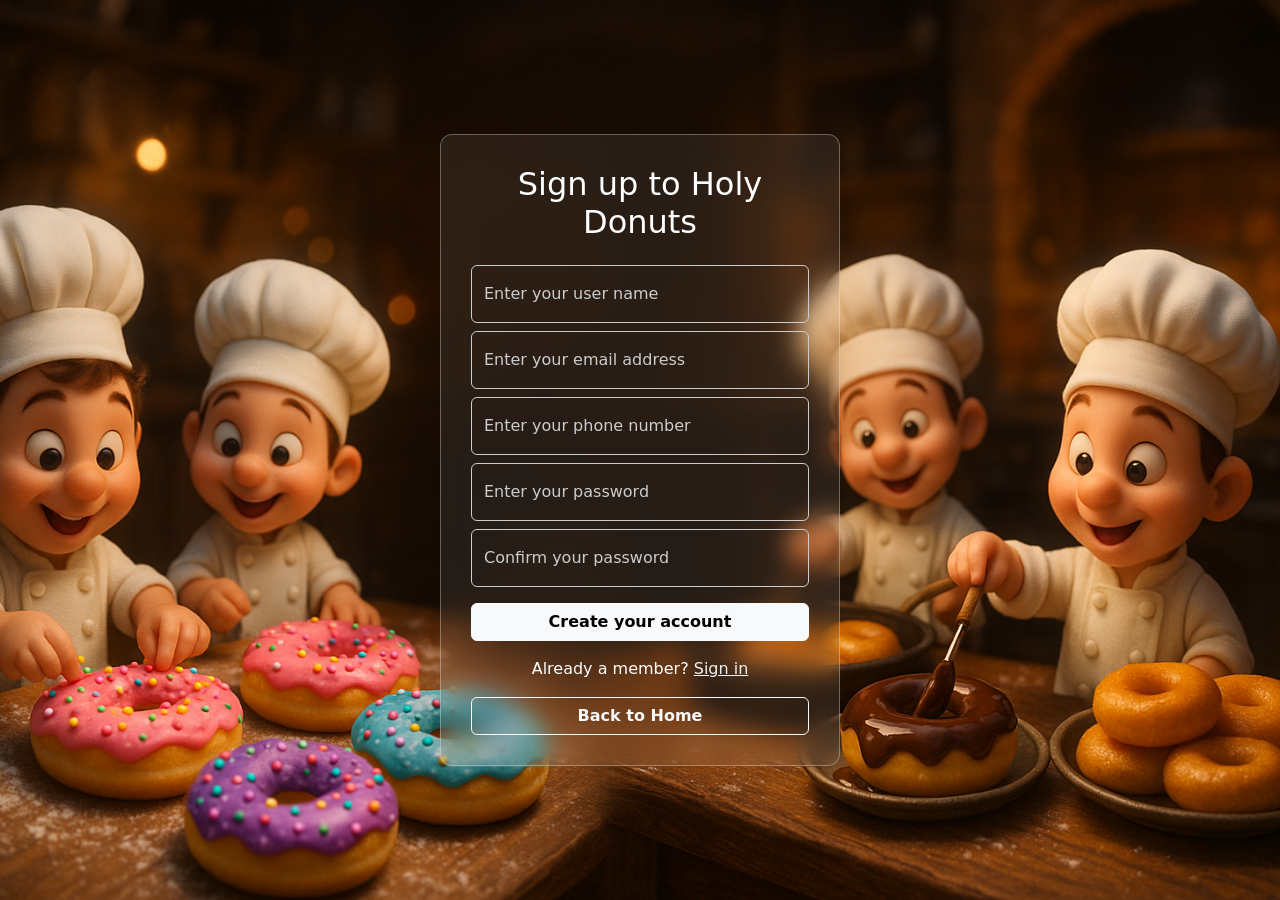
<file: pages/register.html>
<!DOCTYPE html>
<html lang="en">

<head>
    <meta charset="UTF-8" />
    <meta name="viewport" content="width=device-width, initial-scale=1.0" />
    <title>Sign up to Holy Donuts</title>

    <link href="https://cdn.jsdelivr.net/npm/bootstrap@5.0.2/dist/css/bootstrap.min.css" rel="stylesheet">
    <link rel="stylesheet" href="../css/register.css">
</head>

<body>
    <div class="container d-flex justify-content-center align-items-center min-vh-100">
        <div class="glass-card">
            <form id="registerForm" novalidate>
                <h2 class="text-center mb-4">Sign up to Holy Donuts</h2>

                <!--user name-->
                <div class="form-floating mb-2">
                    <input type="text" class="form-control" id="username" placeholder="User name" required>
                    <label for="username">Enter your user name</label>
                    <div class="input-error" id="usernameError"></div>
                </div>

                <!-- email-->
                <div class="form-floating mb-2">
                    <input type="email" class="form-control" id="email" placeholder="Email address" required>
                    <label for="email">Enter your email address</label>
                    <div class="input-error" id="emailError"></div>
                </div>

                <!--phone number-->
                <div class="form-floating mb-2">
                    <input type="tel" class="form-control" id="phone" placeholder="Phone number" required>
                    <label for="phone">Enter your phone number</label>
                    <div class="input-error" id="phoneError"></div>
                </div>

                <!-- password -->
                <div class="form-floating mb-2">
                    <input type="password" class="form-control" id="password" placeholder="Password" required>
                    <label for="password">Enter your password</label>
                    <div class="input-error" id="passwordError"></div>
                </div>

                <!-- password confirm-->
                <div class="form-floating mb-3">
                    <input type="password" class="form-control" id="confirmPassword" placeholder="Confirm password"
                        required>
                    <label for="confirmPassword">Confirm your password</label>
                    <div class="input-error" id="confirmPasswordError"></div>
                </div>

                <!-- success message-->
                <div id="successMessage" class="success-message mb-3"></div>

                <!-- create button -->
                <div class="d-grid mb-3">
                    <button type="submit" class="btn btn-light fw-bold">Create your account</button>
                </div>

                <!-- go to login page -->
                <div class="text-center mb-3">
                    <p>Already a member? <a href="./login.html">Sign in</a></p>
                </div>

                <!--Back to home-->
                <div class="d-grid">
                    <a href="../index.html" class="btn btn-outline-light fw-bold">Back to Home</a>
                </div>
            </form>
        </div>
    </div>

    <script src="https://cdn.jsdelivr.net/npm/bootstrap@5.0.2/dist/js/bootstrap.bundle.min.js"></script>
    <script type="module" src="../js/register.js"></script>
    <script src="../js/navbar.js"></script>
</body>


</html>
</file>
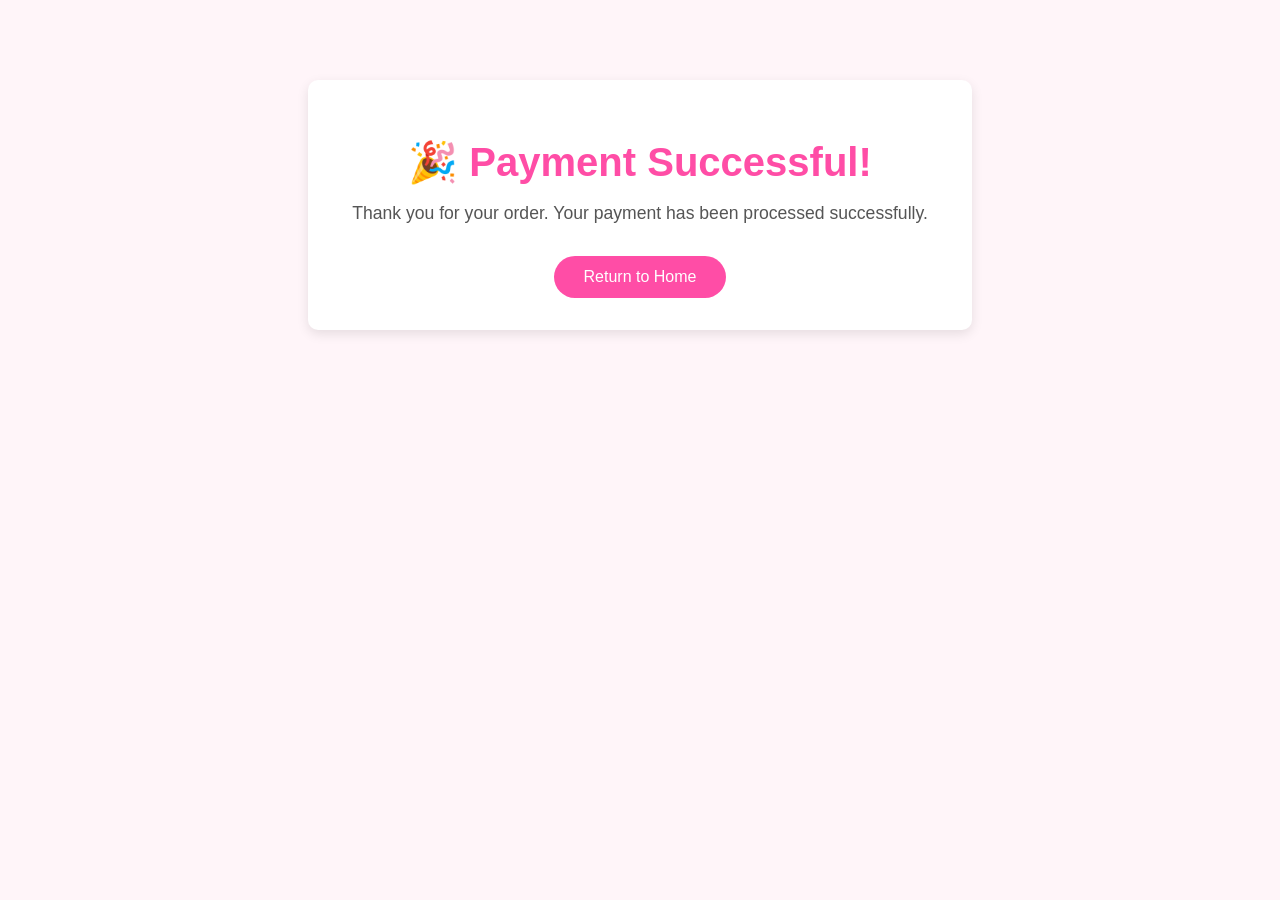
<file: pages/success.html>
<!DOCTYPE html>
<html lang="en">
<head>
  <meta charset="UTF-8">
  <meta name="viewport" content="width=device-width, initial-scale=1.0">
  <title>Payment Successful - Holy Donuts</title>
  <style>
    body {
      font-family: 'Arial', sans-serif;
      background-color: #fff5f9;
      margin: 0;
      padding: 0;
    }
    .container {
      max-width: 600px;
      margin: 5rem auto;
      padding: 2rem;
      background: white;
      border-radius: 10px;
      box-shadow: 0 4px 12px rgba(0, 0, 0, 0.1);
      text-align: center;
    }
    h1 {
      color: #ff4da6;
      font-size: 2.5rem;
      margin-bottom: 1rem;
    }
    p {
      color: #555;
      font-size: 1.1rem;
      margin-bottom: 2rem;
    }
    .btn {
      background-color: #ff4da6;
      color: white;
      padding: 12px 30px;
      border: none;
      border-radius: 30px;
      font-size: 1rem;
      cursor: pointer;
      text-decoration: none;
      display: inline-block;
      transition: background 0.3s;
    }
    .btn:hover {
      background: #e0458f;
    }
  </style>
</head>
<body>
  <main class="container">
    <h1>🎉 Payment Successful!</h1>
    <p>Thank you for your order. Your payment has been processed successfully.</p>
    <a href="../index.html" class="btn">Return to Home</a>
  </main>
</body>
</html>
</file>
<file: css/header.css>
:root {
    --primary-pink: #ff69b4;
    --secondary-pink: #ff91c7;
    --light-pink: #ffe4f0;
    --dark-gray: #333;
    --light-gray: #f8f9fa;
}

body {
    font-family: 'Teko', sans-serif;
    line-height: 1.6;
    color: var(--dark-gray);
}

/* ======================= start header ===================*/
.navbar {
    background-color: white !important;
    padding: 1rem 0;
}

.navbar-brand {
    font-weight: 900 !important;
    font-size: 1.5rem;
    color: var(--primary-pink) !important;
}

/* logo */

.nav__logo {
    width: 42px;
    height: 40px;
    border-radius: 50%;
    display: inline-flex;
    align-items: center;
    justify-content: center;
    margin-right: 10px;
    position: relative;
}

.nav__logo::before {
    content: '';
    width: 15px;
    height: 15px;
    background: white;
    border-radius: 50%;
    position: absolute;
}
/* end logo */


.nav-link {
    color: var(--dark-gray) !important;
    font-weight: 100;
    margin: 0 10px;
    letter-spacing: 1px;
    transition: color 0.3s ease;
}

.nav-link:hover {
    color: var(--primary-pink) !important;
}



.search-box input {
    border: 1px solid #ddd;
    border-radius: 25px;
    padding: 8px 40px 8px 15px;
    width: 250px;
}

.search-box i {
    position: absolute;
    right: 15px;
    top: 50%;
    transform: translateY(-50%);
    color: #000000;
    background-color: white;
    border-left: 21px solid rgba(0, 0, 0, 0.297);
    border-width: 2px;
    border-radius: 10px;
    padding: 5px;
    font-size: 19px;
}

.cart-icon {
    position: relative;
    color: var(--primary-pink);
    font-size: 1.5rem;
}

.cart-count {
    position: absolute;
    top: -8px;
    right: -8px;
    background: var(--primary-pink);
    color: white;
    border-radius: 50%;
    width: 20px;
    height: 20px;
    font-size: 12px;
    display: flex;
    align-items: center;
    justify-content: center;
}
#authButtons {
    display: flex;
    margin-left: 20px;
    gap: 10px;


}
.btnone .btntwo {
    padding: 10px 16px !important;
    border-radius: 30px !important;

}
.btnone {
    border: none;
     color: var(--primary-pink) !important;

}
.hidden {
    display: none !important;
}
.btn-primary {
    background: var(--primary-pink);
    border: none;
    border-radius: 25px;
    padding: 12px 30px;
    font-weight: 600;
    transition: all 0.3s ease;
}

.btn-primary:hover {
    background: var(--secondary-pink);
    transform: translateY(-2px);
}


/* Responsive rules for header */
@media (max-width: 768px) { 
    .search-box input {
        width: 200px;
    }
    
    .navbar-nav {
        text-align: center;
        justify-content: center;
        padding: 100px !important;
    }
}

 @media (min-width: 991px){
     .nav-link i {
        display: none;
     }

 }
 @media (max-width: 991px) { 
       .navbar-collapse {
        background-color: white;
        padding: 20px;
        margin-top: 15px;
        border-radius: 10px;
        box-shadow: 0 5px 15px rgba(0,0,0,0.1);
        text-align: left !important;
    }
     .navbar-nav {
        padding: 0 !important;
        margin: 0 !important;
        text-align: left !important;
        justify-content: flex-start !important;
    }
     .nav-item {
        margin-bottom: 10px;
    }
     .nav-link {
        display: flex;
        align-items: center;
        gap: 10px;
        padding: 8px 0 !important;
    }
        .nav-link i {
        width: 20px;
        text-align: center;
    }
      .d-flex {
        flex-direction: column;
        align-items: flex-start;
        gap: 15px;
        padding: 15px 0;
    }
     
    
    .search-box input {
        width: 100% !important;
    }
    
    #authButtons {
        margin-left: 0 !important;
        width: 100%;
        justify-content: space-between;
    }
}

/*==================================== end header ===========================*/
</file>
<file: css/footer.css>
/*  */
.footer {
    background: #fafafb;
    color: rgb(0, 0, 0);
    padding: 50px 0 20px;
    border-top: 1px solid #dee2e6;
}

.log-titi {
    display: flex;
    justify-content: center;
    flex-direction: row;
    column-gap: 18px;
}

.log-titi h5 {
    margin-top: 24px;
    padding: 5px;
    font-size: 16px;
    text-transform: uppercase;
    font-family: var(--bs-font-sans-serif);
    line-height: 1.2;
    font-weight: bold;

}

.foo {
    display: flex;
    justify-content: center !important;
    align-items: center !important;
    flex-direction: column;
    margin-bottom: 10px;
}

.foo p {
    font-size: 16px;
    line-height: 1.5;
    font-weight: 400;
    font-family: var(--bs-font-sans-serif);
}

.footer h5 {
    color: var(--primary-pink);
    margin-bottom: 20px;
}

.footer a {
    color: #ccc;
    text-decoration: none;
    transition: color 0.3s ease;
}

.footer a:hover {
    color: var(--primary-pink);
}

.social-icons a {
    display: inline-block;
    width: 40px;
    height: 40px;
    background: var(--primary-pink);
    color: white;
    text-align: center;
    line-height: 40px;
    border-radius: 50%;
    margin-right: 10px;
    transition: background 0.3s ease;
}

.social-icons a:hover {
    background: var(--secondary-pink);
}

/* end footer */

.hidden {
    display: none !important;
}

/* ============ RESPONSIVE DESIGN ============ */
@media (max-width: 992px) {
    .footer {
        padding: 40px 0 20px;
    }

    .log-titi h5 {
        font-size: 14px;
    }

    .social-icons a {
        width: 38px;
        height: 38px;
        line-height: 38px;
        font-size: 0.9rem;
    }
}

@media (max-width: 768px) {
    .footer {
        padding: 30px 0 15px;
    }

    .log-titi {
        column-gap: 12px;
        flex-wrap: wrap;
    }

    .log-titi h5 {
        font-size: 13px;
        margin-top: 15px;
    }

    .foo p {
        font-size: 14px;
    }

    .footer h5 {
        font-size: 14px;
    }

    .social-icons a {
        width: 35px;
        height: 35px;
        line-height: 35px;
        margin-right: 8px;
        font-size: 0.85rem;
    }
}

@media (max-width: 576px) {
    .footer {
        padding: 25px 0 15px;
    }

    .log-titi {
        flex-direction: column;
        gap: 15px;
        align-items: center;
    }

    .log-titi h5 {
        margin-top: 10px;
        font-size: 12px;
    }

    .foo {
        margin-bottom: 15px;
    }

    .foo p {
        font-size: 13px;
    }

    .footer h5 {
        font-size: 13px;
        margin-bottom: 15px;
    }

    .footer a {
        font-size: 13px;
    }

    .social-icons {
        gap: 8px;
    }

    .social-icons a {
        width: 32px;
        height: 32px;
        line-height: 32px;
        margin-right: 5px;
        font-size: 0.8rem;
    }
}
</file>
<file: css/admin.css>
/* =================== CSS Variables - Matching Site Theme =================== */
:root {
    --primary-pink: #ff69b4;
    --secondary-pink: #ff91c7;
    --light-pink: #ffe4f0;
    --dark-gray: #333;
    --light-gray: #f8f9fa;
    --white: #ffffff;
    --shadow-light: 0 2px 10px rgba(255, 105, 180, 0.1);
    --shadow-medium: 0 4px 20px rgba(255, 105, 180, 0.15);
    --shadow-heavy: 0 8px 30px rgba(255, 105, 180, 0.2);
    --border-radius: 15px;
    --border-radius-small: 8px;
    --transition: all 0.3s ease;
}

/* =================== Body & General Styling =================== */
body {
    font-family: 'Teko', sans-serif;
    line-height: 1.6;
    color: var(--dark-gray);
    background: linear-gradient(135deg, var(--light-pink) 0%, var(--white) 50%, #f8f9fa 100%);
    min-height: 100vh;
}

/* =================== Modern Button Styles =================== */
.btn-primary,
.btn-success,
.btn-outline-light {
    background: var(--primary-pink);
    border: none;
    border-radius: 25px;
    padding: 12px 30px;
    font-weight: 600;
    color: var(--white) !important;
    transition: var(--transition);
    box-shadow: var(--shadow-light);
    text-transform: uppercase;
    letter-spacing: 0.5px;
}

.btn-primary:hover,
.btn-success:hover,
.btn-outline-light:hover {
    background: var(--secondary-pink);
    transform: translateY(-2px);
    box-shadow: var(--shadow-medium);
    color: var(--white) !important;
}

.btn-warning {
    background: linear-gradient(45deg, #ffc107, #ffeb3b);
    border: none;
    border-radius: 20px;
    padding: 8px 20px;
    font-weight: 600;
    color: var(--dark-gray) !important;
    transition: var(--transition);
    box-shadow: var(--shadow-light);
}

.btn-warning:hover {
    background: linear-gradient(45deg, #e0a800, #f57f17);
    transform: translateY(-2px);
    box-shadow: var(--shadow-medium);
    color: var(--dark-gray) !important;
}

.btn-danger {
    background: linear-gradient(45deg, #dc3545, #e74c3c);
    border: none;
    border-radius: 20px;
    padding: 8px 20px;
    font-weight: 600;
    color: var(--white) !important;
    transition: var(--transition);
    box-shadow: var(--shadow-light);
}

.btn-danger:hover {
    background: linear-gradient(45deg, #c82333, #c0392b);
    transform: translateY(-2px);
    box-shadow: var(--shadow-medium);
    color: var(--white) !important;
}

/* =================== Modern Navbar =================== */
.navbar {
    background: var(--white) !important;
    padding: 1rem 0;
    margin-bottom: 40px;
    box-shadow: var(--shadow-medium);
    border-bottom: 3px solid var(--primary-pink);
}

.navbar-brand {
    font-weight: 900 !important;
    font-size: 1.8rem;
    color: var(--primary-pink) !important;
    font-family: 'Teko', sans-serif;
    letter-spacing: 1px;
}

.navbar-brand:hover {
    color: var(--secondary-pink) !important;
    transform: scale(1.05);
    transition: var(--transition);
}

/* =================== Typography =================== */
h2, h4 {
    margin-top: 30px;
    color: var(--dark-gray);
    font-weight: 300;
    font-family: 'Teko', sans-serif;
    font-size: 2.2rem;
    letter-spacing: 0.5px;
}

h4 {
    font-size: 1.8rem;
    margin-bottom: 20px;
}

.section-title {
    text-align: center;
    font-family: Impact, Haettenschweiler, 'Arial Narrow Bold', sans-serif;
    font-size: 35px;
    font-weight: 100;
    margin-bottom: 50px;
    color: var(--dark-gray);
}

.section-title::after {
    content: '';
    display: block;
    width: 80px;
    height: 3px;
    background: var(--primary-pink);
    margin: 15px auto;
    border-radius: 2px;
}

/* =================== Modern Card Styles =================== */
.card {
    border: none;
    border-radius: var(--border-radius);
    box-shadow: var(--shadow-light);
    transition: var(--transition);
    overflow: hidden;
    background: var(--white);
    margin-bottom: 30px;
}

.card:hover {
    transform: translateY(-5px);
    box-shadow: var(--shadow-heavy);
}

.card-header {
    background: var(--dark-gray) !important;
    border-bottom: none;
    padding: 1.5rem;
    border-radius: var(--border-radius) var(--border-radius) 0 0 !important;
    position: relative;
}

.card-header::after {
    content: '';
    position: absolute;
    bottom: 0;
    left: 0;
    right: 0;
    height: 3px;
    background: var(--primary-pink);
}

.card-header h4 {
    margin: 0;
    color: var(--white) !important;
    font-family: 'Teko', sans-serif;
    font-weight: 300;
    font-size: 1.5rem;
    letter-spacing: 1px;
}

/* Statistics Cards */
.card.bg-primary {
    background: linear-gradient(135deg, var(--primary-pink) 0%, var(--secondary-pink) 100%) !important;
    border: none;
    color: var(--white);
}

.card.bg-success {
    background: linear-gradient(135deg, #e035de 0%, #a20dac 100%) !important;
    border: none;
    color: var(--white);
}

.card-body {
    padding: 2rem;
}

/* Statistics Card Icons */
.card .fa-2x {
    opacity: 0.8;
    transition: var(--transition);
}

.card:hover .fa-2x {
    opacity: 1;
    transform: scale(1.1);
}

/* =================== Modern Table Styles =================== */
.table-responsive {
    border-radius: var(--border-radius);
    box-shadow: var(--shadow-light);
    overflow: hidden;
    background: var(--white);
}

.table {
    margin-bottom: 0;
    background: var(--white);
    border-collapse: separate;
    border-spacing: 0;
}

.table thead th {
    background: var(--dark-gray) !important;
    color: var(--white) !important;
    border: none;
    font-weight: 600;
    text-transform: uppercase;
    font-size: 0.9rem;
    letter-spacing: 1px;
    padding: 1.2rem 1rem;
    font-family: 'Teko', sans-serif;
    position: relative;
}

.table thead th::after {
    content: '';
    position: absolute;
    bottom: 0;
    left: 0;
    right: 0;
    height: 2px;
    background: var(--primary-pink);
}

.table tbody tr {
    transition: var(--transition);
    border-bottom: 1px solid rgba(255, 105, 180, 0.1);
}

.table tbody tr:hover {
    background: linear-gradient(90deg, rgba(255, 105, 180, 0.05) 0%, rgba(255, 145, 199, 0.05) 100%);
    transform: scale(1.01);
}

.table tbody td {
    padding: 1.2rem 1rem;
    border: none;
    vertical-align: middle;
    font-weight: 500;
}

.table tbody tr:last-child td {
    border-bottom: none;
}

/* =================== Enhanced Button Groups =================== */
.btn-group .btn {
    margin: 0 3px;
    border-radius: 20px !important;
    font-weight: 500;
}

.btn-sm {
    padding: 0.6rem 1rem;
    font-size: 0.875rem;
    border-radius: 18px;
}

/* =================== Modern Search and Filter Styles =================== */
.input-group-text {
    background: var(--primary-pink);
    border: none;
    color: var(--white);
    border-radius: 25px 0 0 25px;
    font-weight: 600;
}

.form-control,
.form-select {
    border: 2px solid rgba(255, 105, 180, 0.2);
    border-radius: 25px;
    padding: 12px 20px;
    transition: var(--transition);
    font-weight: 500;
}

.form-control:focus,
.form-select:focus {
    border-color: var(--primary-pink);
    box-shadow: 0 0 0 0.3rem rgba(255, 105, 180, 0.15);
    background: rgba(255, 105, 180, 0.02);
}

.input-group .form-control {
    border-radius: 0 25px 25px 0;
}

/* =================== Modern Badge Styles =================== */
.badge {
    font-size: 0.8rem;
    font-weight: 600;
    padding: 0.6rem 1rem;
    border-radius: 20px;
    letter-spacing: 0.5px;
}

.badge.bg-primary {
    background: var(--primary-pink) !important;
}

.badge.bg-success {
    background: linear-gradient(45deg, #28a745, #20c997) !important;
}

.badge.bg-warning {
    background: linear-gradient(45deg, #ffc107, #ffeb3b) !important;
    color: var(--dark-gray) !important;
}

/* =================== Modern Modal Enhancements =================== */
.modal-content {
    border-radius: var(--border-radius);
    box-shadow: var(--shadow-heavy);
    border: none;
    overflow: hidden;
}

.modal-header {
    background: var(--dark-gray);
    color: var(--white);
    border-bottom: none;
    border-radius: var(--border-radius) var(--border-radius) 0 0;
    position: relative;
    padding: 1.5rem 2rem;
}

.modal-header::after {
    content: '';
    position: absolute;
    bottom: 0;
    left: 0;
    right: 0;
    height: 3px;
    background: var(--primary-pink);
}

.modal-title {
    color: var(--white) !important;
    font-weight: 300;
    font-family: 'Teko', sans-serif;
    font-size: 1.8rem;
    letter-spacing: 1px;
}

.modal-body {
    padding: 2rem;
    background: var(--white);
}

.btn-close {
    filter: brightness(0) invert(1);
    opacity: 0.8;
    transition: var(--transition);
}

.btn-close:hover {
    opacity: 1;
    transform: scale(1.1);
}

.form-label {
    color: var(--dark-gray);
    font-weight: 600;
    margin-bottom: 0.8rem;
    font-family: 'Teko', sans-serif;
    font-size: 1.1rem;
    letter-spacing: 0.5px;
}

textarea.form-control {
    min-height: 120px;
    resize: vertical;
}

.btn-pink-gradient {
    background: var(--primary-pink);
    color: var(--white);
    border: none;
    font-weight: 600;
    border-radius: 25px;
    padding: 12px 30px;
    box-shadow: var(--shadow-light);
    transition: var(--transition);
    text-transform: uppercase;
    letter-spacing: 0.5px;
    width: 100%;
    margin-top: 1rem;
}

.btn-pink-gradient:hover {
    background: var(--secondary-pink);
    color: var(--white) !important;
    transform: translateY(-2px);
    box-shadow: var(--shadow-medium);
}

/* =================== Product Image Styles =================== */
.table img {
    border-radius: var(--border-radius-small);
    transition: var(--transition);
    box-shadow: var(--shadow-light);
    width: 60px;
    height: 60px;
    object-fit: cover;
}

.table img:hover {
    transform: scale(1.15);
    box-shadow: var(--shadow-medium);
}

/* =================== Action Buttons in Tables =================== */
.table .btn {
    margin: 0 2px;
    font-size: 0.8rem;
    padding: 0.4rem 0.8rem;
}

/* =================== Statistics Cards Content =================== */
.card h2 {
    font-size: 3rem;
    font-weight: 300;
    margin: 0;
    font-family: 'Teko', sans-serif;
}

.card h5 {
    font-size: 1.2rem;
    font-weight: 400;
    margin-bottom: 0.5rem;
    opacity: 0.9;
}

/* =================== Loading States =================== */
.loading {
    opacity: 0.6;
    pointer-events: none;
}

.loading::after {
    content: '';
    position: absolute;
    top: 50%;
    left: 50%;
    width: 20px;
    height: 20px;
    margin: -10px 0 0 -10px;
    border: 2px solid var(--primary-pink);
    border-top: 2px solid transparent;
    border-radius: 50%;
    animation: spin 1s linear infinite;
}

@keyframes spin {
    0% { transform: rotate(0deg); }
    100% { transform: rotate(360deg); }
}

/* =================== Responsive Design =================== */
@media (max-width: 1200px) {
    .container-fluid {
        padding-left: 20px;
        padding-right: 20px;
    }
}

@media (max-width: 991px) {
    .table-responsive {
        overflow-x: auto;
        border-radius: var(--border-radius-small);
    }

    .table {
        font-size: 0.9rem;
        min-width: 700px;
    }

    .modal-content {
        margin: 10px;
    }

    .modal-body {
        padding: 1.5rem;
    }

    .container,
    .container-fluid {
        padding-left: 15px;
        padding-right: 15px;
    }

    h2, h4 {
        font-size: 1.8rem;
    }

    .card-body {
        padding: 1.5rem;
    }

    .navbar-brand {
        font-size: 1.5rem;
    }
}

@media (max-width: 768px) {
    .form-control,
    .form-select,
    textarea {
        font-size: 1rem;
        padding: 10px 15px;
        border-radius: 20px;
    }

    .btn,
    .btn-pink-gradient {
        font-size: 0.9rem;
        padding: 10px 20px;
    }

    .navbar-brand {
        font-size: 1.3rem;
    }

    h2, h4 {
        font-size: 1.5rem;
    }

    .btn-group .btn {
        padding: 0.4rem 0.8rem;
        font-size: 0.8rem;
        margin: 0 1px;
    }

    .table img {
        width: 45px !important;
        height: 45px !important;
    }

    .card {
        margin-bottom: 20px;
    }

    .modal-body {
        padding: 1rem;
    }

    .table thead th {
        padding: 1rem 0.5rem;
        font-size: 0.8rem;
    }

    .table tbody td {
        padding: 1rem 0.5rem;
    }
}

@media (max-width: 576px) {
    .container-fluid {
        padding-left: 10px;
        padding-right: 10px;
    }

    .card-body {
        padding: 1rem;
    }

    .modal-body {
        padding: 1rem;
    }

    .btn-group {
        display: flex;
        flex-direction: column;
        gap: 5px;
    }

    .btn-group .btn {
        margin: 0;
        width: 100%;
    }

    .table img {
        width: 35px !important;
        height: 35px !important;
    }

    h2, h4 {
        font-size: 1.3rem;
        text-align: center;
    }

    .navbar-brand {
        font-size: 1.2rem;
    }
}

/* =================== Custom Scrollbar =================== */
.table-responsive::-webkit-scrollbar {
    height: 10px;
}

.table-responsive::-webkit-scrollbar-track {
    background: var(--light-gray);
    border-radius: 10px;
}

.table-responsive::-webkit-scrollbar-thumb {
    background: var(--primary-pink);
    border-radius: 10px;
    transition: var(--transition);
}

.table-responsive::-webkit-scrollbar-thumb:hover {
    background: var(--secondary-pink);
}

/* =================== Additional Modern Touches =================== */
.container-fluid {
    max-width: 1400px;
    margin: 0 auto;
}

/* Logout Button Styling */
#logoutBtn {
    background: transparent;
    border: 2px solid var(--white);
    color: var(--white);
    border-radius: 25px;
    padding: 8px 20px;
    font-weight: 600;
    transition: var(--transition);
}

#logoutBtn:hover {
    background: var(--white);
    color: var(--primary-pink);
    transform: translateY(-2px);
}

/* Enhanced Focus States */
*:focus {
    outline: none;
}

.btn:focus,
.form-control:focus,
.form-select:focus {
    box-shadow: 0 0 0 3px rgba(255, 105, 180, 0.2);
}

/* Smooth Animations */
* {
    transition: var(--transition);
}

/* Print Styles */
@media print {
    .navbar,
    .btn,
    .modal {
        display: none !important;
    }
    
    .card {
        box-shadow: none;
        border: 1px solid #ddd;
    }
    
    body {
        background: white;
    }
}
</file>
<file: css/cart.css>
/* cart.css - تحسين شكل صفحة الكارت */

.cart-table {
    display: flex;
    flex-direction: column;
    gap: 18px;
}

.cart-item {
    background: #fff;
    border-radius: 14px;
    box-shadow: 0 2px 10px rgba(0, 0, 0, 0.07);
    padding: 18px 10px;
    margin-bottom: 8px;
    transition: box-shadow 0.2s;
}

.cart-item:hover {
    box-shadow: 0 4px 18px rgba(0, 0, 0, 0.13);
}

.cart-item img {
    width: 80px;
    height: 80px;
    object-fit: cover;
    border-radius: 10px;
    border: 2px solid #ffb6c1;
}

.quantity-controls {
    display: flex;
    align-items: center;
    gap: 8px;
}

.quantity-btn {
    background: #ff69b4;
    color: #fff;
    border: none;
    border-radius: 6px;
    width: 32px;
    height: 32px;
    font-size: 1.2rem;
    font-weight: bold;
    cursor: pointer;
    transition: background 0.2s;
}

.quantity-btn:hover {
    background: #e75480;
}

.cart-item h5 {
    font-size: 1.1rem;
    color: #d2691e;
    margin-bottom: 4px;
}

.cart-item p {
    font-size: 0.95rem;
    color: #555;
    margin-bottom: 0;
}

.cart-item strong {
    color: #e67e22;
    font-size: 1.1rem;
}

.btn-danger.btn-sm {
    padding: 4px 10px;
    font-size: 0.95rem;
}

/* Order summary & sidebar */
.category-card {
    background: #fff;
    border-radius: 14px;
    box-shadow: 0 2px 10px rgba(0, 0, 0, 0.07);
    padding: 18px 16px;
    margin-bottom: 18px;
}

/* ===================== Responsive Design ===================== */
/* هذه القواعد تجعل صفحة الكارت متجاوبة مع جميع الشاشات (موبايل/تابلت/ديسكتوب) */

@media (max-width: 991px) {

    /* تصغير صفوف الكارت والكروت في الشاشات الصغيرة */
    .cart-table {
        gap: 10px;
    }

    .cart-item {
        flex-direction: column;
        padding: 12px 6px;
        min-width: 180px;
        max-width: 350px;
    }

    .category-card {
        padding: 10px 6px;
    }
}

@media (max-width: 600px) {

    /* تصغير عناصر البطاقة والأزرار في الموبايل */
    .cart-item {
        padding: 8px 2px;
        min-height: 120px;
    }

    .cart-item h5 {
        font-size: 1rem;
    }

    .cart-item p {
        font-size: 0.9rem;
    }

    .quantity-btn {
        font-size: 1rem;
        padding: 6px 8px;
    }
}

/* نهاية responsive */
</file>
<file: css/details.css>
/* تنسيق قسم تفاصيل المنتج */
#product-details.card {
    background: #fff8f0;
    border-radius: 2rem;
    box-shadow: 0 8px 32px rgba(0, 0, 0, 0.12);
    padding: 2.5rem 2rem;
    margin-top: 5rem;
    margin-bottom: 2rem;
    transition: box-shadow 0.3s;
}

#product-details.card:hover {
    box-shadow: 0 16px 48px rgba(0, 0, 0, 0.18);
}

#product-details h2,
#product-details h3 {
    color: #d35400;
    font-weight: bold;
}

/* صورة المنتج كبيرة في القسم الأيسر */
#product-image-area img {
    width: 100%;
    max-width: 400px;
    height: auto;
    border-radius: 2rem;
    margin-bottom: 1.5rem;
    box-shadow: 0 4px 24px rgba(211, 84, 0, 0.18);
    object-fit: cover;
}

/* تفاصيل المنتج في القسم الأيمن */
#product-info-area {
    text-align: start;
    padding-left: 1rem;
}

#product-info-area h2,
#product-info-area h3 {
    color: #d35400;
    font-weight: bold;
}

#product-info-area p {
    font-size: 1.15rem;
    color: #444;
    margin-bottom: 1rem;
}

/* ============ RESPONSIVE DESIGN ============ */
@media (max-width: 992px) {
    #product-details.card {
        padding: 1.5rem 1rem;
        margin-top: 4rem;
    }

    #product-image-area img {
        max-width: 300px;
        margin-bottom: 1rem;
    }

    #product-info-area {
        padding-left: 0;
    }

    #product-details h2,
    #product-details h3 {
        font-size: 1.5rem;
    }
}

@media (max-width: 768px) {
    #product-details.card {
        padding: 1.5rem 1rem;
        margin-top: 3.5rem;
        margin-bottom: 1.5rem;
    }

    #product-image-area img {
        max-width: 250px;
        margin-bottom: 1.5rem;
    }

    #product-info-area p {
        font-size: 1rem;
    }

    #product-details h2 {
        font-size: 1.3rem;
    }
}

@media (max-width: 576px) {
    #product-details.card {
        padding: 1rem;
        border-radius: 1rem;
    }

    #product-image-area img {
        max-width: 100%;
        max-height: 300px;
        margin-bottom: 1rem;
    }

    #product-info-area p {
        font-size: 0.95rem;
    }

    #product-details h2 {
        font-size: 1.2rem;
    }

    #product-details h3 {
        font-size: 1rem;
    }
}
</file>
<file: css/login.css>
/*  page background */
body {
    background: url('../images/backg2.png') center/cover no-repeat fixed;
    min-height: 100vh;
}

/*  form */
.glass-card {
    background: rgba(255, 255, 255, 0.08);
    backdrop-filter: blur(12px);
    -webkit-backdrop-filter: blur(12px);
    border-radius: 12px;
    padding: 30px;
    width: 100%;
    max-width: 400px;
    color: white;
    border: 1px solid rgba(255, 255, 255, 0.3);
}

.form-control,
.form-check-input {
    background-color: transparent;
    color: #fff;
    border-color: #ccc;
}

.form-control::placeholder {
    color: #ddd;
}

.form-floating>label {
    color: #ccc;
}

.form-check-label {
    color: #fff;
}

a {
    color: #f0f0f0;
}

a:hover {
    text-decoration: underline;
}

button {
    transition: all 0.3s ease;
}

button:hover {
    transform: scale(1.03);
    background-color: rgba(255, 255, 255, 0.25);
    color: white;
    border: 1px solid white;
}

/*  تحسين المظهر في الشاشات الصغيرة   */
@media (max-width: 576px) {
    .glass-card {
        padding: 20px;
        margin: 0 10px;
    }
}

/* تحسينات إضافية للشاشات المتوسطة   */
@media (min-width: 577px) and (max-width: 768px) {
    .glass-card {
        padding: 25px;
    }
}

/*  تحسينات للشاشات الكبيرة جداً  */
@media (min-width: 1200px) {
    .glass-card {
        max-width: 450px;
    }
}
</file>
<file: css/menu.css>
:root {
	--primary-pink: #ff69b4;
	--secondary-pink: #ff91c7;
	--light-pink: #ffe4f0;
	--dark-gray: #333;
	--light-gray: #f8f9fa;
}

body {
	font-family: 'Teko', sans-serif;
	line-height: 1.6;
	color: var(--dark-gray);
}


/* parent */
.sec {
	margin-top: 70px;
	display: row !important;
	align-items: center;
	justify-content: center !important;
	text-align: center;
	margin-bottom: 50px;




}

.sec .title {
	text-align: center;
	margin: 0 auto 15px auto;
	font-family: Impact, Haettenschweiler, 'Arial Narrow Bold', sans-serif !important;
	font-size: 2rem;
	color: black;
	display: inline-block;
}

.sec .title::after {
	content: "";
	display: block;
	margin: 6px auto 0 auto;
	width: 35%;
	/* عدل النسبة حسب ما تريد */
	border-bottom: 4px solid var(--primary-pink);
	border-radius: 20px;
}



/* icons category */
.menu__tab {
	margin-top: 20px;
	padding-left: 0;
	display: flex;
	align-items: center;
	max-width: 100%;
	overflow-x: none;
	list-style: none;
}

.menu__tab-item {
	margin-right: 50px;
	text-align: center;
	position: relative;
	cursor: pointer;
	opacity: 0.8;
	border-bottom: 3px solid transparent;
	transition: all 0.3s;
}

.menu__tab-item:hover {
	opacity: 1;
	border-bottom: 3px solid var(--primary-pink);
}

.menu__tab-item:last-child {
	margin-right: 0;
}


.menu__tab-item.menu__tab-item--active {
	border-bottom-color: var(--primary-color);
	opacity: 1;
}

.menu__tab-img {
	width: 60px;

}

.menu__tab-name {
	font-size: 16px;
	color: #555;
	margin-top: 8px;
}


/*  ================== list product ============ */
.listProduct {
	display: grid;
	flex-wrap: wrap;
	grid-template-columns: repeat(5, 1fr);
	gap: 18px;
	justify-items: start;
	align-items: start;
}

.product-row {
	display: contents;
	/* حتى لا يؤثر على توزيع الكروت */
	gap: 10px;
}

.product-card {
	background: #fff;
	border-radius: 16px;
	box-shadow: 0 2px 12px rgba(0, 0, 0, 0.08);
	padding: 10px 10px;
	width: 220px;
	height: 300px;
	display: flex;
	flex-direction: column;
	align-items: center;
	justify-content: space-between;
	transition: box-shadow 0.2s;
	cursor: pointer;
}

.product-card:hover {
	box-shadow: 0 4px 24px rgba(0, 0, 0, 0.15);
}

.card-img-wrap {
	width: 120px;
	height: 120px;
	display: flex;
	align-items: center;
	justify-content: center;
	margin-bottom: 12px;
}

.product-img {
	max-width: 100%;
	max-height: 100%;
	border-radius: 12px;
}

.product-title {
	font-size: 15px;
	font-weight: bold;
	margin: 8px 0 4px 0;
	color: #d2691e;
}

.product-desc {
	font-size: 0.95rem;
	color: #555;
	text-align: center;
	margin-bottom: 8px;
}

.product-price {
	font-size: 1rem;
	color: #e67e22;
	font-weight: bold;
	margin-top: 2px;
}

.add-to-cart-btn {
	margin-top: 6px;
	padding: 6px 14px;
	background: linear-gradient(90deg, #ff69b4 0%, #ffb6c1 100%);
	color: #fff;
	font-weight: bold;
	border: none;
	border-radius: 8px;
	cursor: pointer;
	font-size: 0.95rem;
	box-shadow: 0 1px 6px rgba(0, 0, 0, 0.07);
	display: flex;
	align-items: center;
	gap: 4px;
	transition: background 0.2s, transform 0.2s;
}

.add-to-cart-btn:hover {
	background: linear-gradient(90deg, #e75480 0%, #ff69b4 100%);
	transform: translateY(-2px) scale(1.04);
}

.cart-icon {
	font-size: 1.2em;
	margin-right: 2px;
}


/* ===================== Responsive Design ===================== */
/* هذه القواعد تجعل صفحة المنيو متجاوبة مع جميع الشاشات (موبايل/تابلت/ديسكتوب) */
@media (max-width: 1200px) {
	.listProduct {
		grid-template-columns: repeat(4, 1fr);
	}
}

@media (max-width: 991px) {

	/* تصغير صفوف المنتجات والكروت في الشاشات الصغيرة */
	.product-row {
		flex-direction: column;
		gap: 16px;
		align-items: center;
	}

	.product-card {
		width: 90vw;
		min-width: 180px;
		max-width: 350px;
	}

	.listProduct {
		gap: 18px;
		grid-template-columns: repeat(4, 1fr);

	}
	.menu__tab {
        justify-content: space-evenly !important;
    }

    .menu__tab-item {
        margin-right: 0;
    }
}

@media (max-width: 600px) {

	/* تصغير عناصر البطاقة والأزرار في الموبايل */
	.product-card {
		width: 95vw;
		min-width: 120px;
		max-width: 180px;
		padding: 8px 2px;
	}

	.listProduct {
		grid-template-columns: repeat(2, 1fr);
	}

	.product-title {
		font-size: 1rem;
	}

	.product-desc {
		font-size: 0.9rem;
	}

	.add-to-cart-btn {
		font-size: 0.95rem;
		padding: 7px 10px;
	}
}

/* نهاية responsive */
</file>
<file: css/register.css>
body {
    background: url('../images/backg2.png') center/cover no-repeat fixed;
    min-height: 100vh;
}

.glass-card {
    background: rgba(255, 255, 255, 0.08);
    backdrop-filter: blur(12px);
    -webkit-backdrop-filter: blur(12px);
    border-radius: 12px;
    padding: 30px;
    width: 100%;
    max-width: 400px;
    color: white;
    border: 1px solid rgba(255, 255, 255, 0.3);
}

.form-control,
.form-check-input {
    background-color: transparent;
    color: #fff;
    border-color: #ccc;
}

.form-floating>label {
    color: #ccc;
}

a {
    color: #f0f0f0;
}

a:hover {
    text-decoration: underline;
}

button {
    transition: all 0.3s ease;
}

button:hover {
    transform: scale(1.03);
    background-color: rgba(255, 255, 255, 0.25);
}

.input-error {
    color: #ff6b6b;
    font-size: 0.875rem;
    margin-top: 4px;
}

.success-message {
    color: #4bb543;
    font-weight: bold;
    text-align: center;
    margin-top: 15px;
}

@media (max-width: 576px) {
    .glass-card {
        padding: 20px;
    }
}

/* ============ RESPONSIVE DESIGN ============ */
@media (max-width: 992px) {
    .glass-card {
        max-width: 380px;
        padding: 25px;
    }

    .glass-card form h2 {
        font-size: 1.5rem;
    }

    .form-control,
    .form-check-input {
        font-size: 0.95rem;
    }

    button {
        font-size: 0.95rem;
    }
}

@media (max-width: 768px) {
    .glass-card {
        max-width: 360px;
        padding: 20px;
        margin: 0 15px;
    }

    .glass-card form h2 {
        font-size: 1.3rem;
        margin-bottom: 1.5rem;
    }

    .form-floating.mb-2 {
        margin-bottom: 1rem !important;
    }

    .form-control {
        padding: 0.8rem;
        font-size: 0.9rem;
    }

    button {
        padding: 0.6rem 1.5rem;
        font-size: 0.9rem;
    }

    .input-error {
        font-size: 0.8rem;
    }

    .success-message {
        margin-top: 10px;
        font-size: 0.9rem;
    }

    a {
        font-size: 0.95rem;
    }
}

@media (max-width: 576px) {
    .glass-card {
        max-width: 100%;
        padding: 15px;
        margin: 0 10px;
        border-radius: 10px;
    }

    .glass-card form h2 {
        font-size: 1.1rem;
        margin-bottom: 1.2rem;
    }

    .form-floating {
        margin-bottom: 0.8rem !important;
    }

    .form-floating>label {
        font-size: 0.85rem;
    }

    .form-control {
        padding: 0.6rem;
        font-size: 0.85rem;
        border-radius: 8px;
    }

    .form-check-input {
        width: 18px;
        height: 18px;
    }

    .form-check-label {
        font-size: 0.85rem;
    }

    button {
        width: 100%;
        padding: 0.6rem;
        font-size: 0.85rem;
        border-radius: 8px;
    }

    .input-error {
        font-size: 0.75rem;
        margin-top: 2px;
    }

    .success-message {
        font-size: 0.85rem;
        margin-top: 8px;
    }

    a {
        font-size: 0.85rem;
    }
}
</file>
